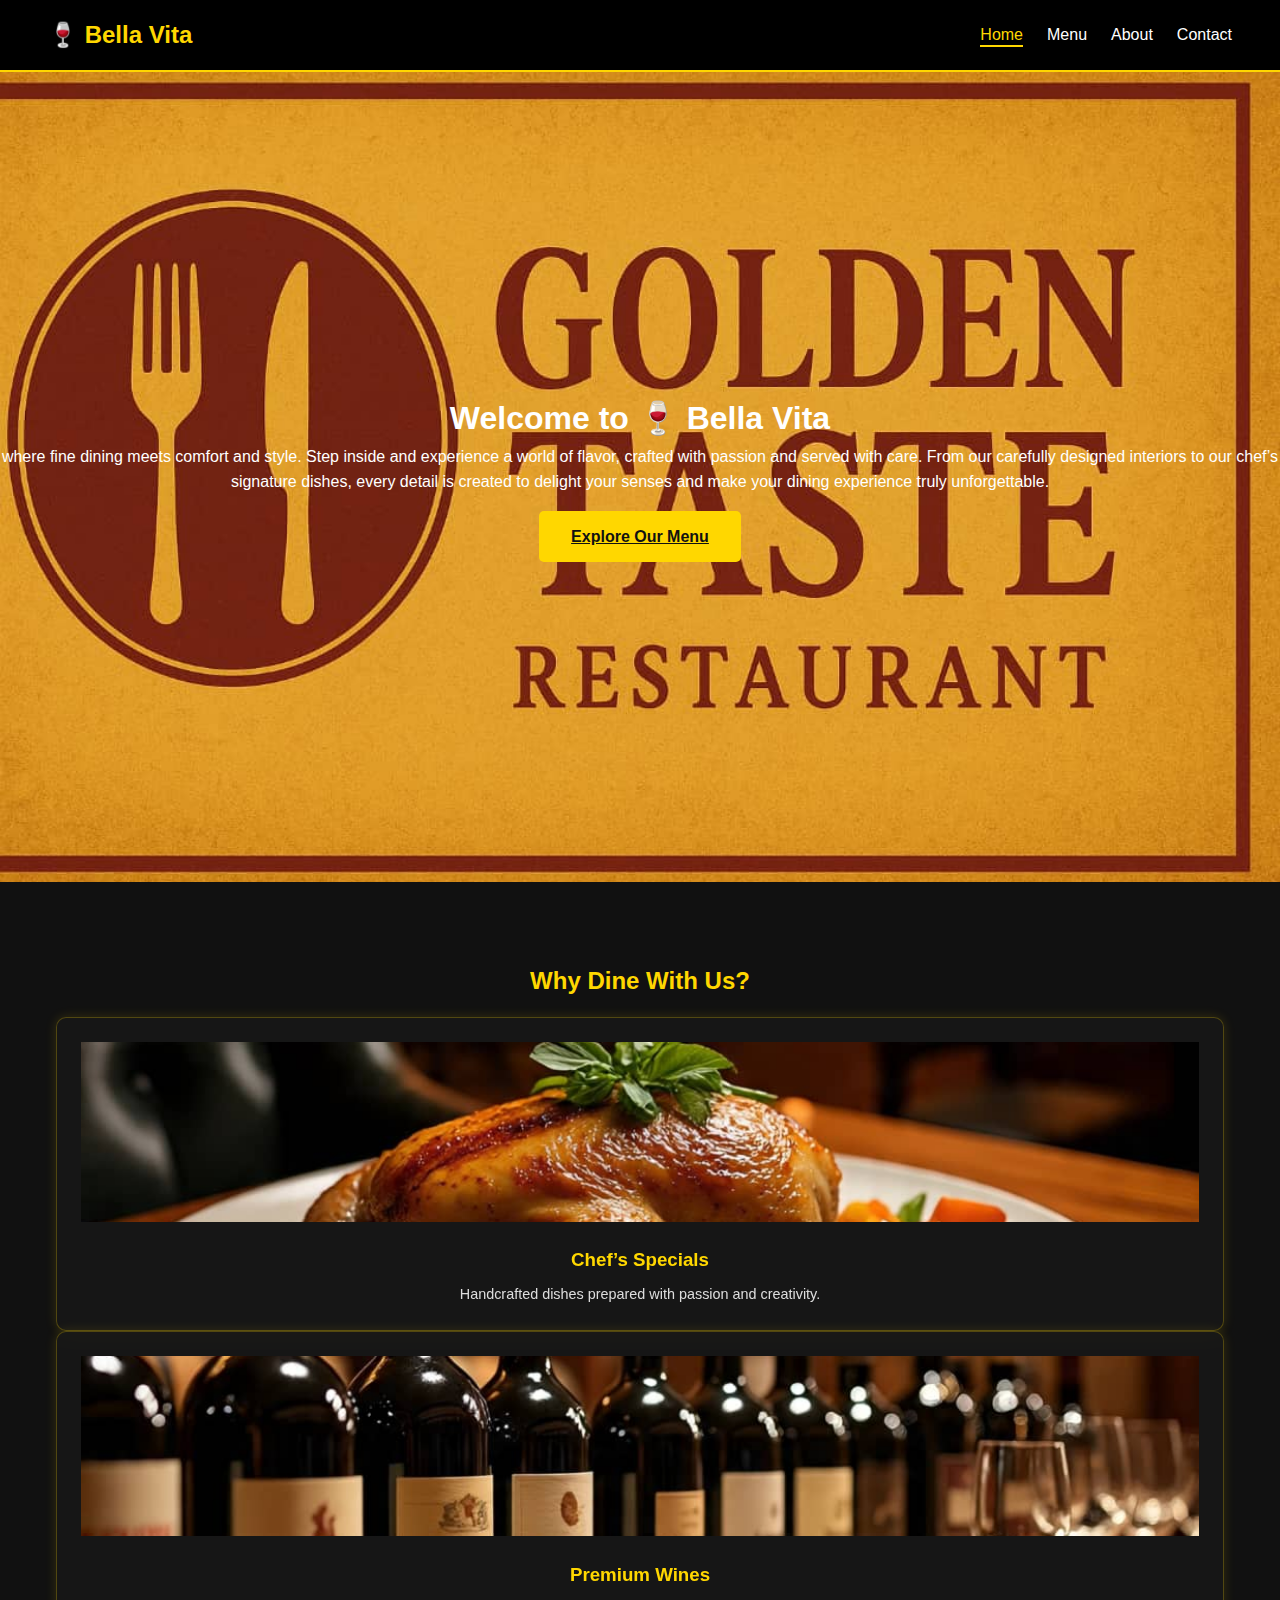
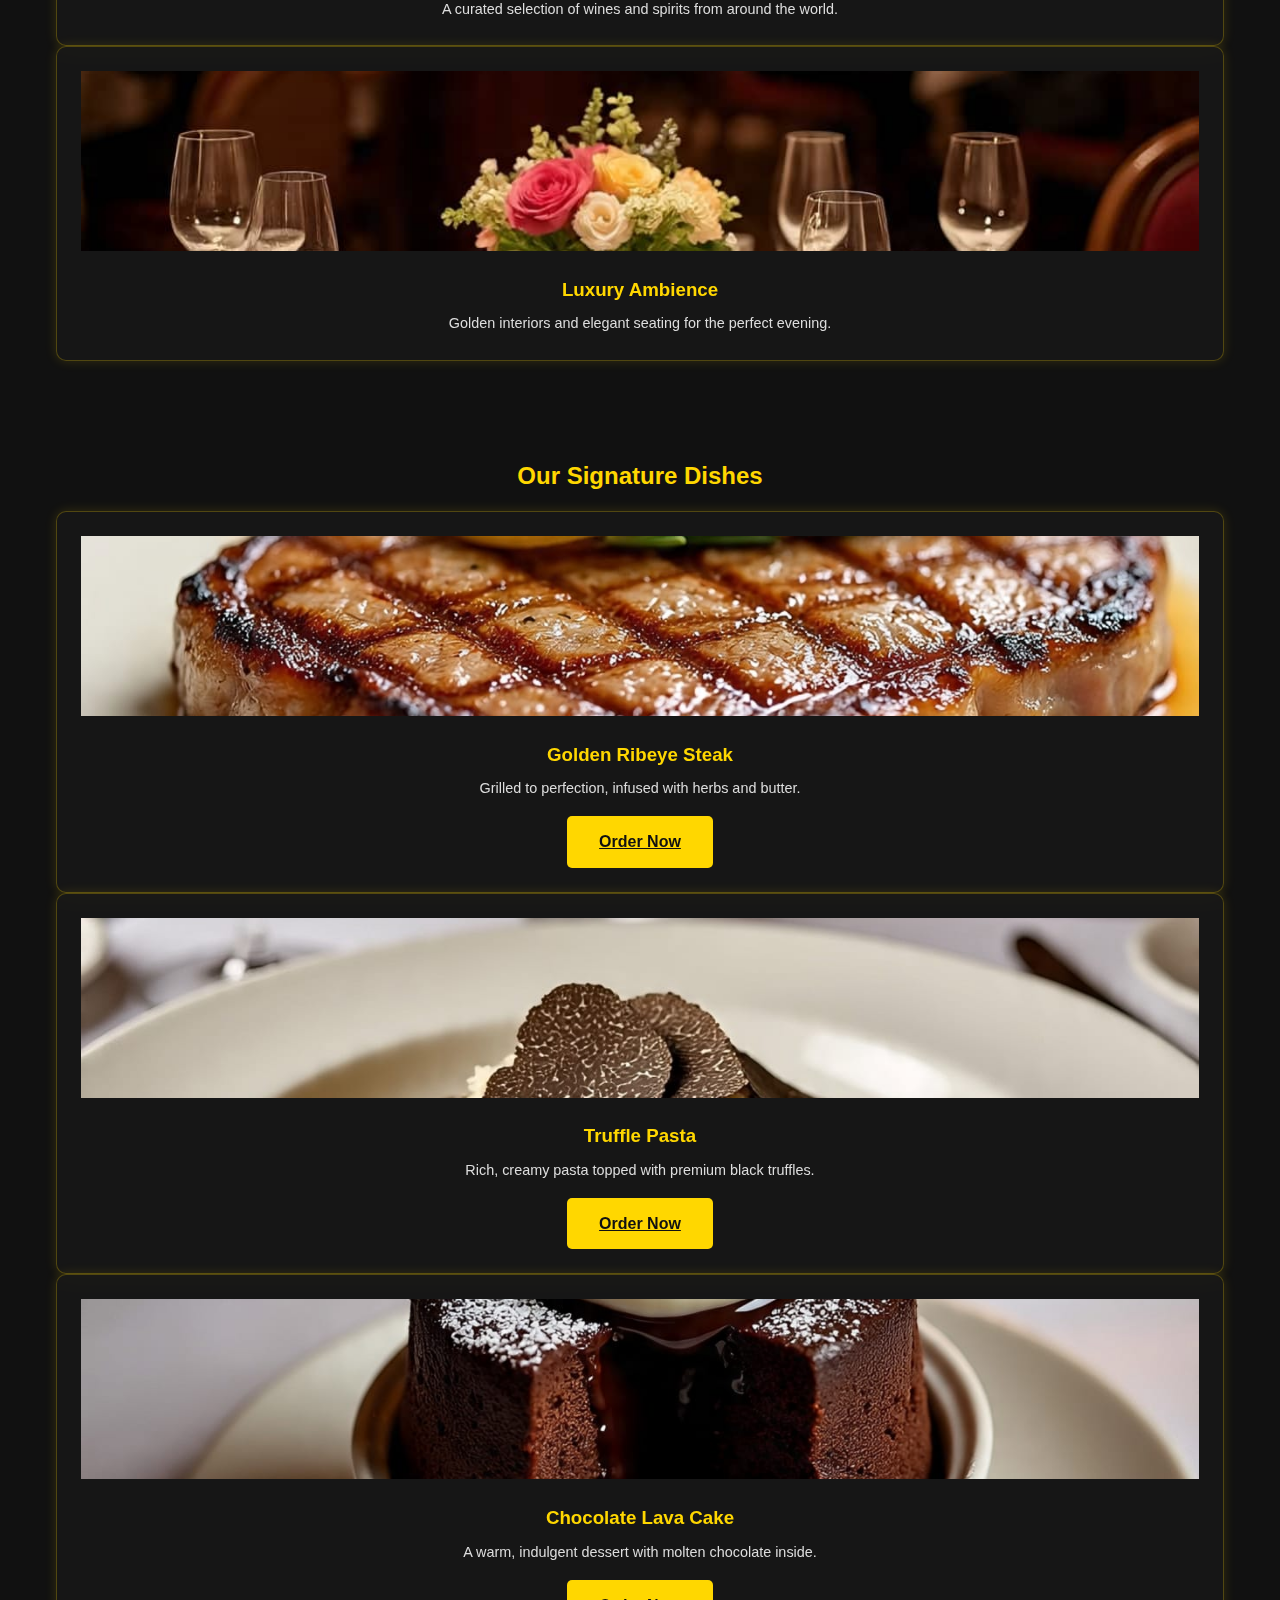
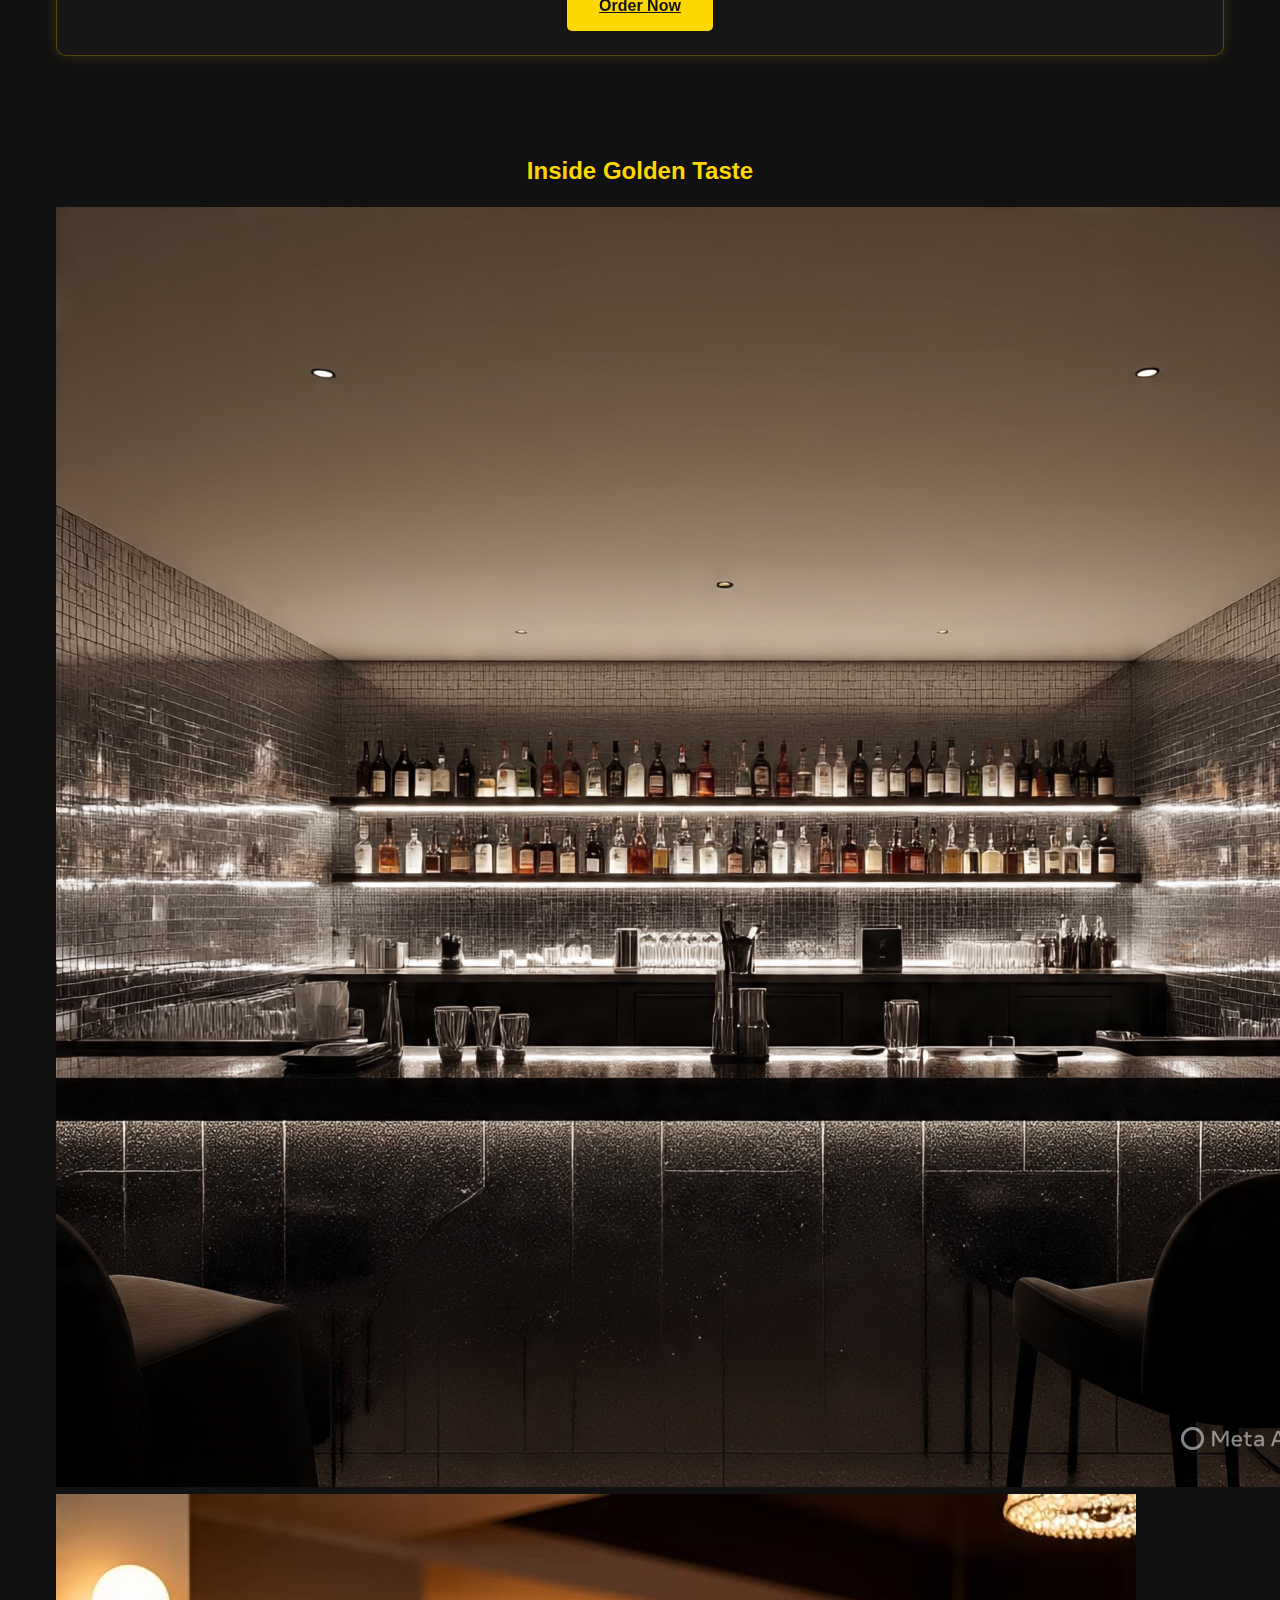
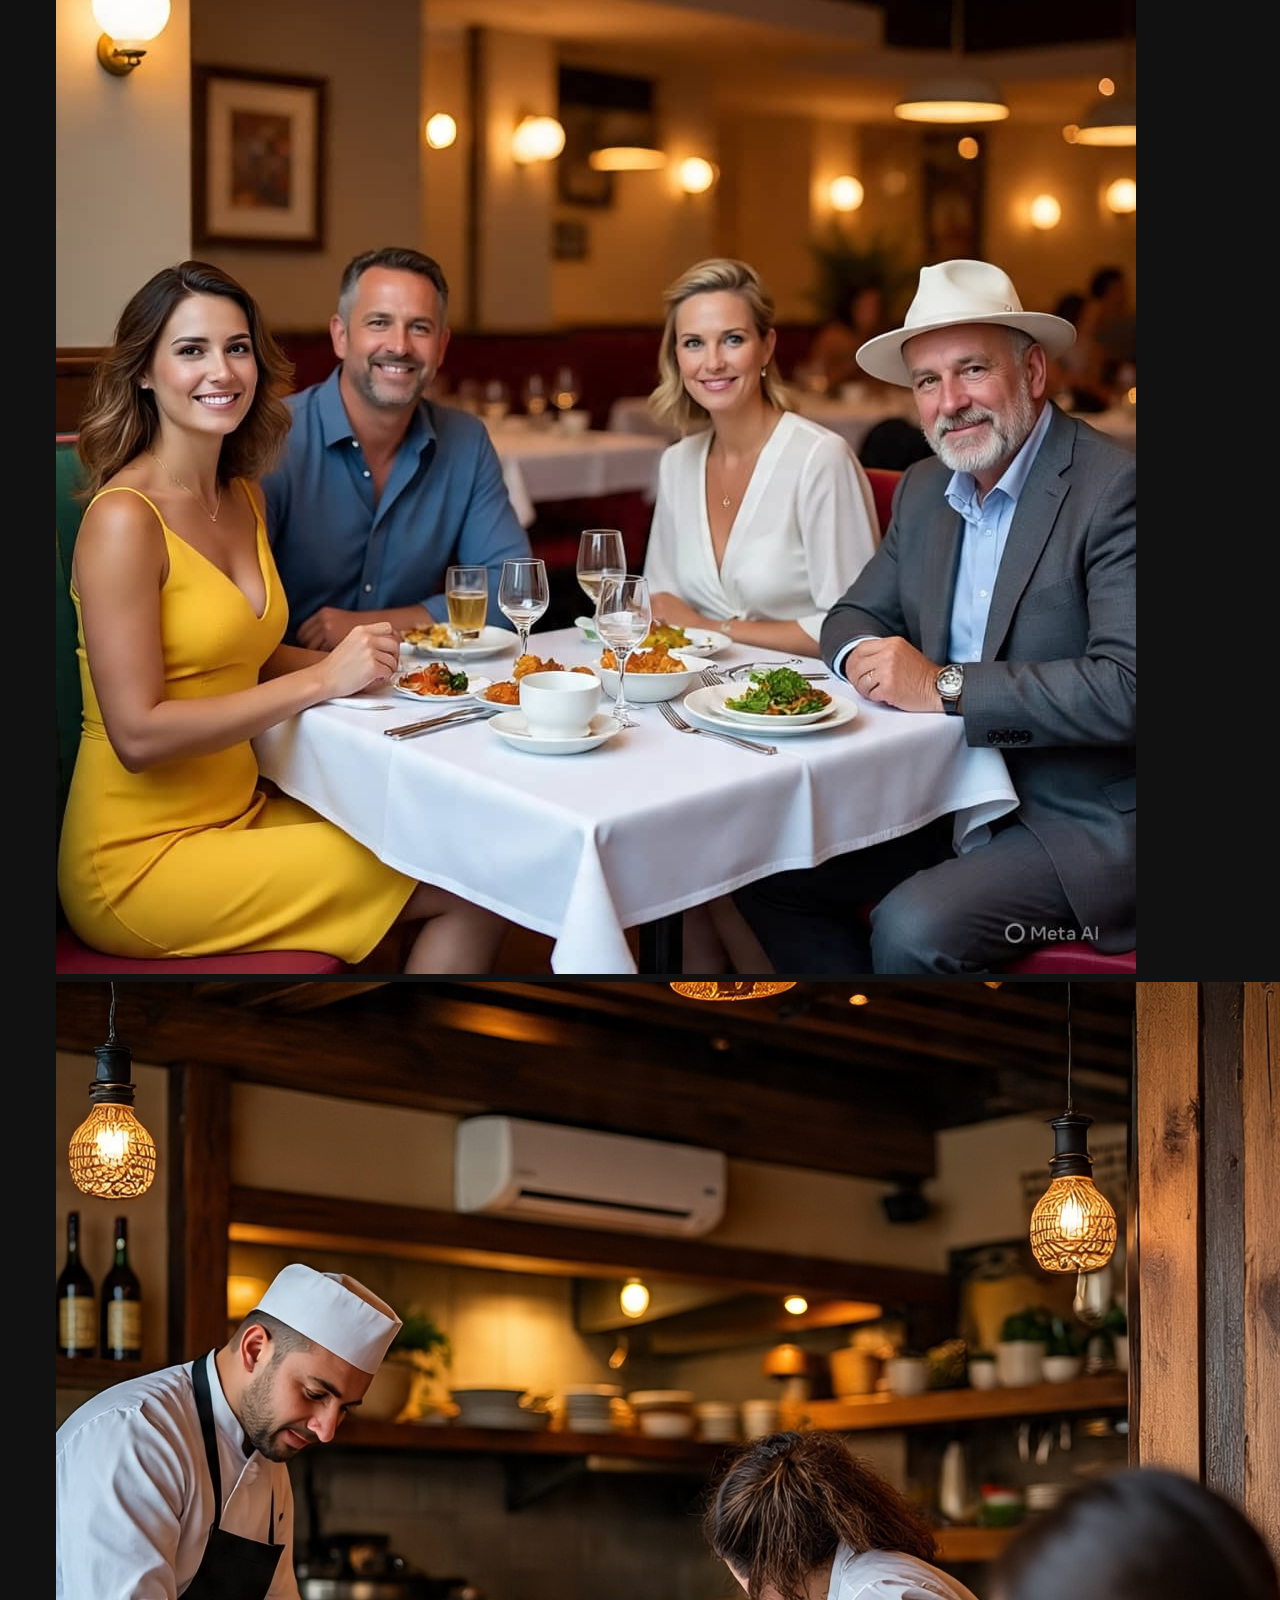
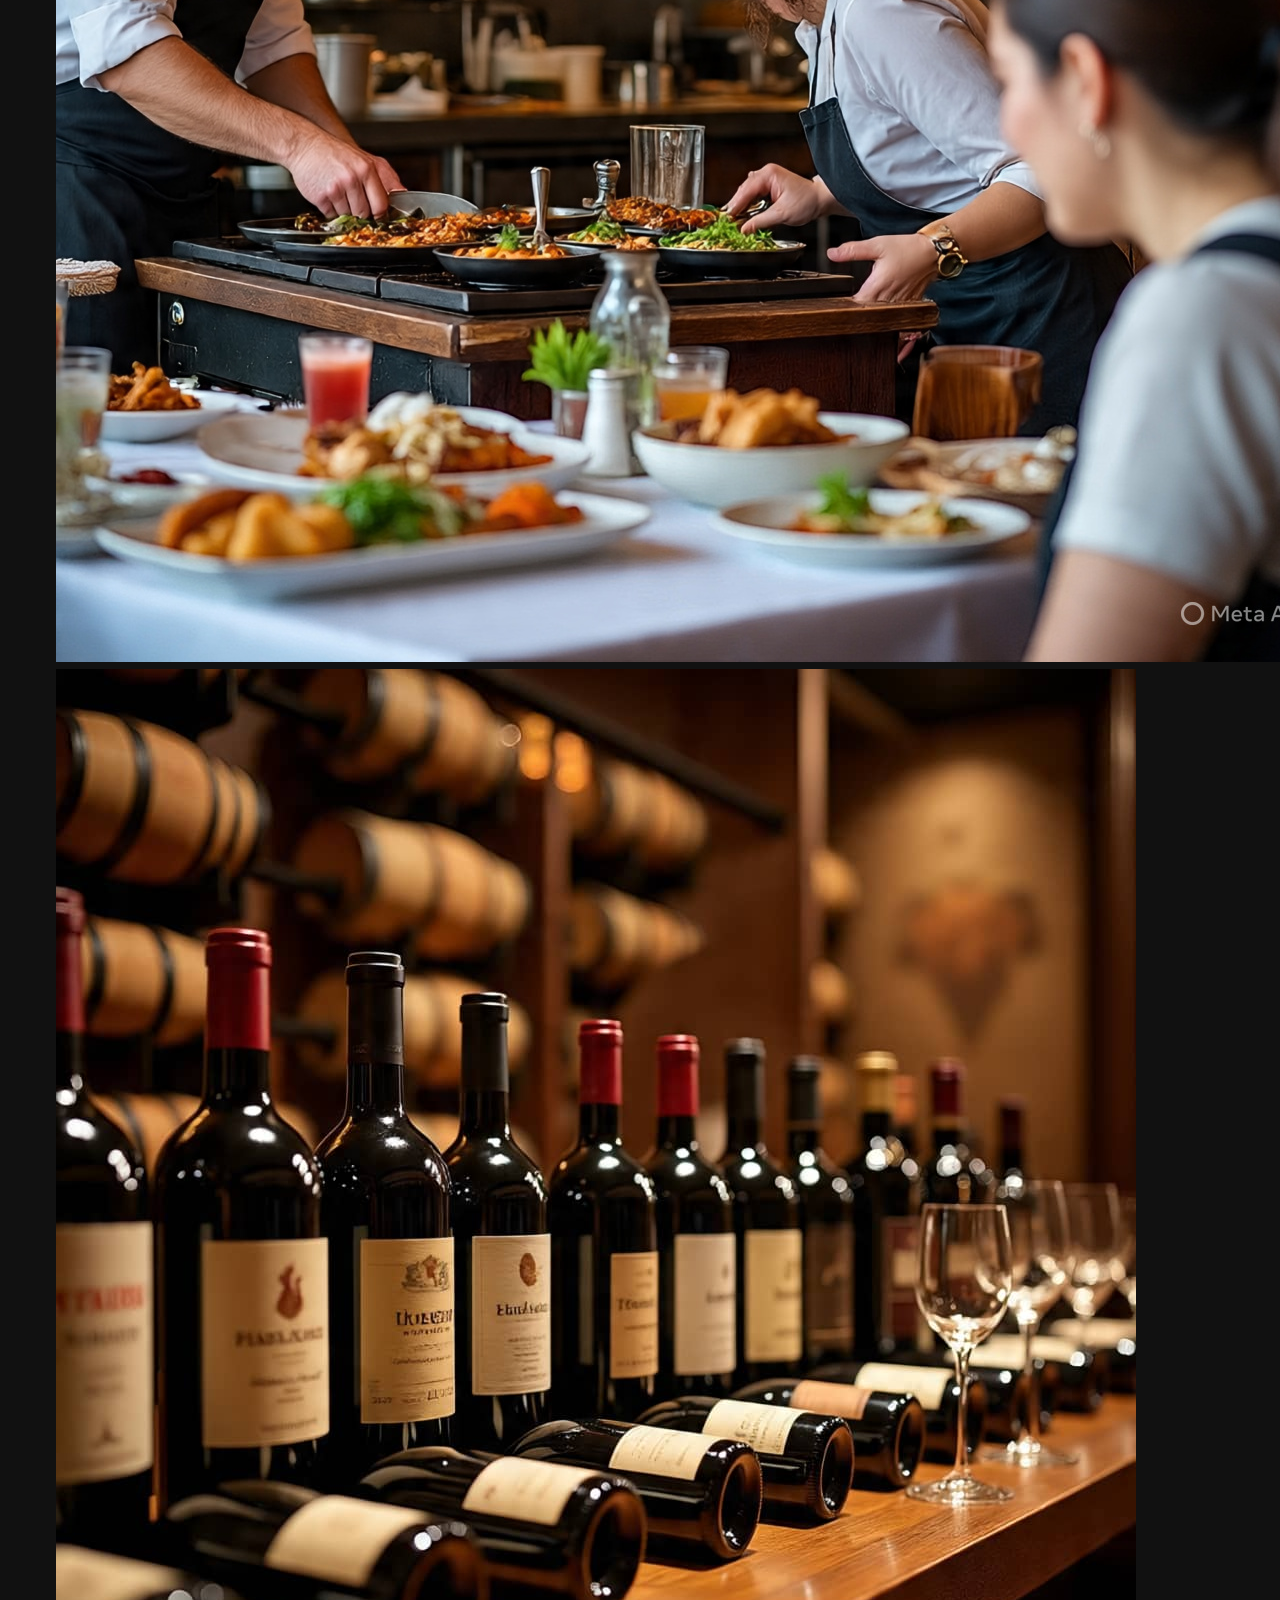
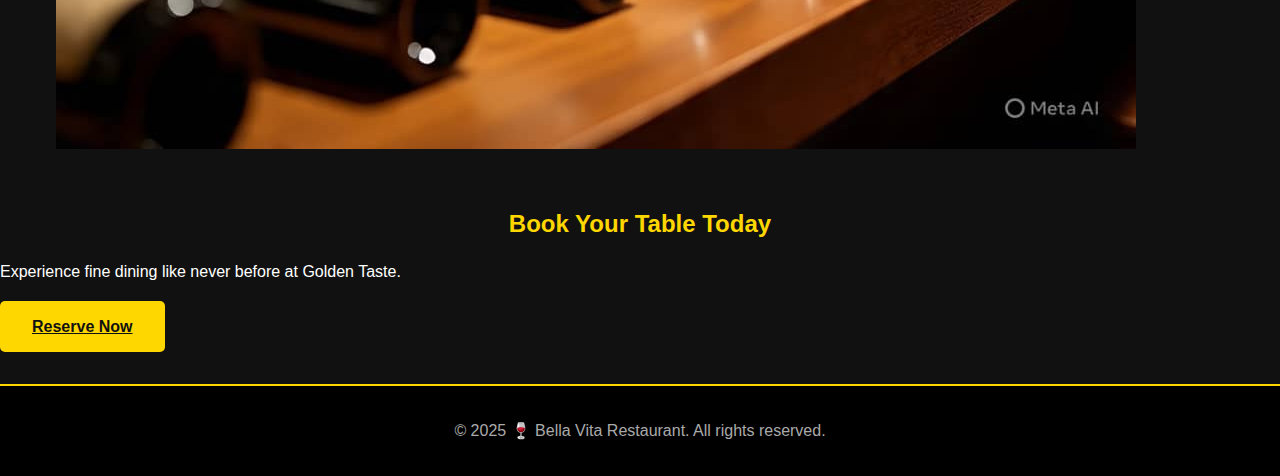
<file: index.html>
<!DOCTYPE html>
<html lang="en">
<head>
  <meta charset="UTF-8">
  <meta name="viewport" content="width=device-width, initial-scale=1.0">
  <title>Golden Taste Restaurant</title>
  <link rel="stylesheet" href="style.css">
</head>
<body>
  <!-- Header -->
  <header>
    <div class="logo">🍷 Bella Vita</div>
    <nav>
      <ul>
        <li><a href="index.html" class="active">Home</a></li>
        <li><a href="menu.html">Menu</a></li>
        <li><a href="about.html">About</a></li>
        <li><a href="contact.html">Contact</a></li>
      </ul>
    </nav>
  </header>

  <!-- Hero -->
  <section class="hero">
    <div class="hero-content">
      <h1>Welcome to 🍷 Bella Vita</h1>
      <p> where fine dining meets comfort and style. 
        Step inside and experience a world of flavor, crafted with passion and served with care. 
        From our carefully designed interiors to our chef’s signature dishes, every detail is
         created to delight your senses and make your dining experience truly unforgettable.</p>
      <a href="menu.html" class="btn">Explore Our Menu</a>
    </div>
  </section>

  <!-- Highlights -->
  <section class="container highlights">
    <h2>Why Dine With Us?</h2>
    <div class="grid-3">
      <div class="card">
        <img src="chef special.jpg" alt="Chef Special">
        <h3>Chef’s Specials</h3>
        <p>Handcrafted dishes prepared with passion and creativity.</p>
      </div>
      <div class="card">
        <img src="wine.jpg" alt="Fine Wine">
        <h3>Premium Wines</h3>
        <p>A curated selection of wines and spirits from around the world.</p>
      </div>
      <div class="card">
        <img src="luxury ambience.jpg" alt="Luxury Ambience">
        <h3>Luxury Ambience</h3>
        <p>Golden interiors and elegant seating for the perfect evening.</p>
      </div>
    </div>
  </section>

  <!-- Signature Dishes -->
  <section class="container signature">
    <h2>Our Signature Dishes</h2>
    <div class="grid-3">
      <div class="card">
        <img src="golden ribeyes steak.jpg" alt="Steak">
        <h3>Golden Ribeye Steak</h3>
        <p>Grilled to perfection, infused with herbs and butter.</p>
        <a href="menu.html" class="btn">Order Now</a>
      </div>
      <div class="card">
        <img src="truffle pasta.jpg" alt="Pasta">
        <h3>Truffle Pasta</h3>
        <p>Rich, creamy pasta topped with premium black truffles.</p>
        <a href="menu.html" class="btn">Order Now</a>
      </div>
      <div class="card">
        <img src="chocolate lava cake.jpg" alt="Dessert">
        <h3>Chocolate Lava Cake</h3>
        <p>A warm, indulgent dessert with molten chocolate inside.</p>
        <a href="menu.html" class="btn">Order Now</a>
      </div>
    </div>
  </section>

  <!-- Gallery -->
  <section class="container gallery">
    <h2>Inside Golden Taste</h2>
    <div class="grid-4">
      <img src="bar.jpg" alt="Bar">
      <img src="seating.jpg" alt="Seating">
      <img src="chef.jpg" alt="Chef">
      <img src="wine.jpg" alt="Wine">
    </div>
  </section>

  <!-- Call to Action -->
  <section class="cta">
    <h2>Book Your Table Today</h2>
    <p>Experience fine dining like never before at Golden Taste.</p>
    <a href="contact.html" class="btn">Reserve Now</a>
  </section>

  <!-- Footer -->
  <footer>
    <p>&copy; 2025 🍷 Bella Vita Restaurant. All rights reserved.</p>
  </footer>
</body>
</html>
</file>
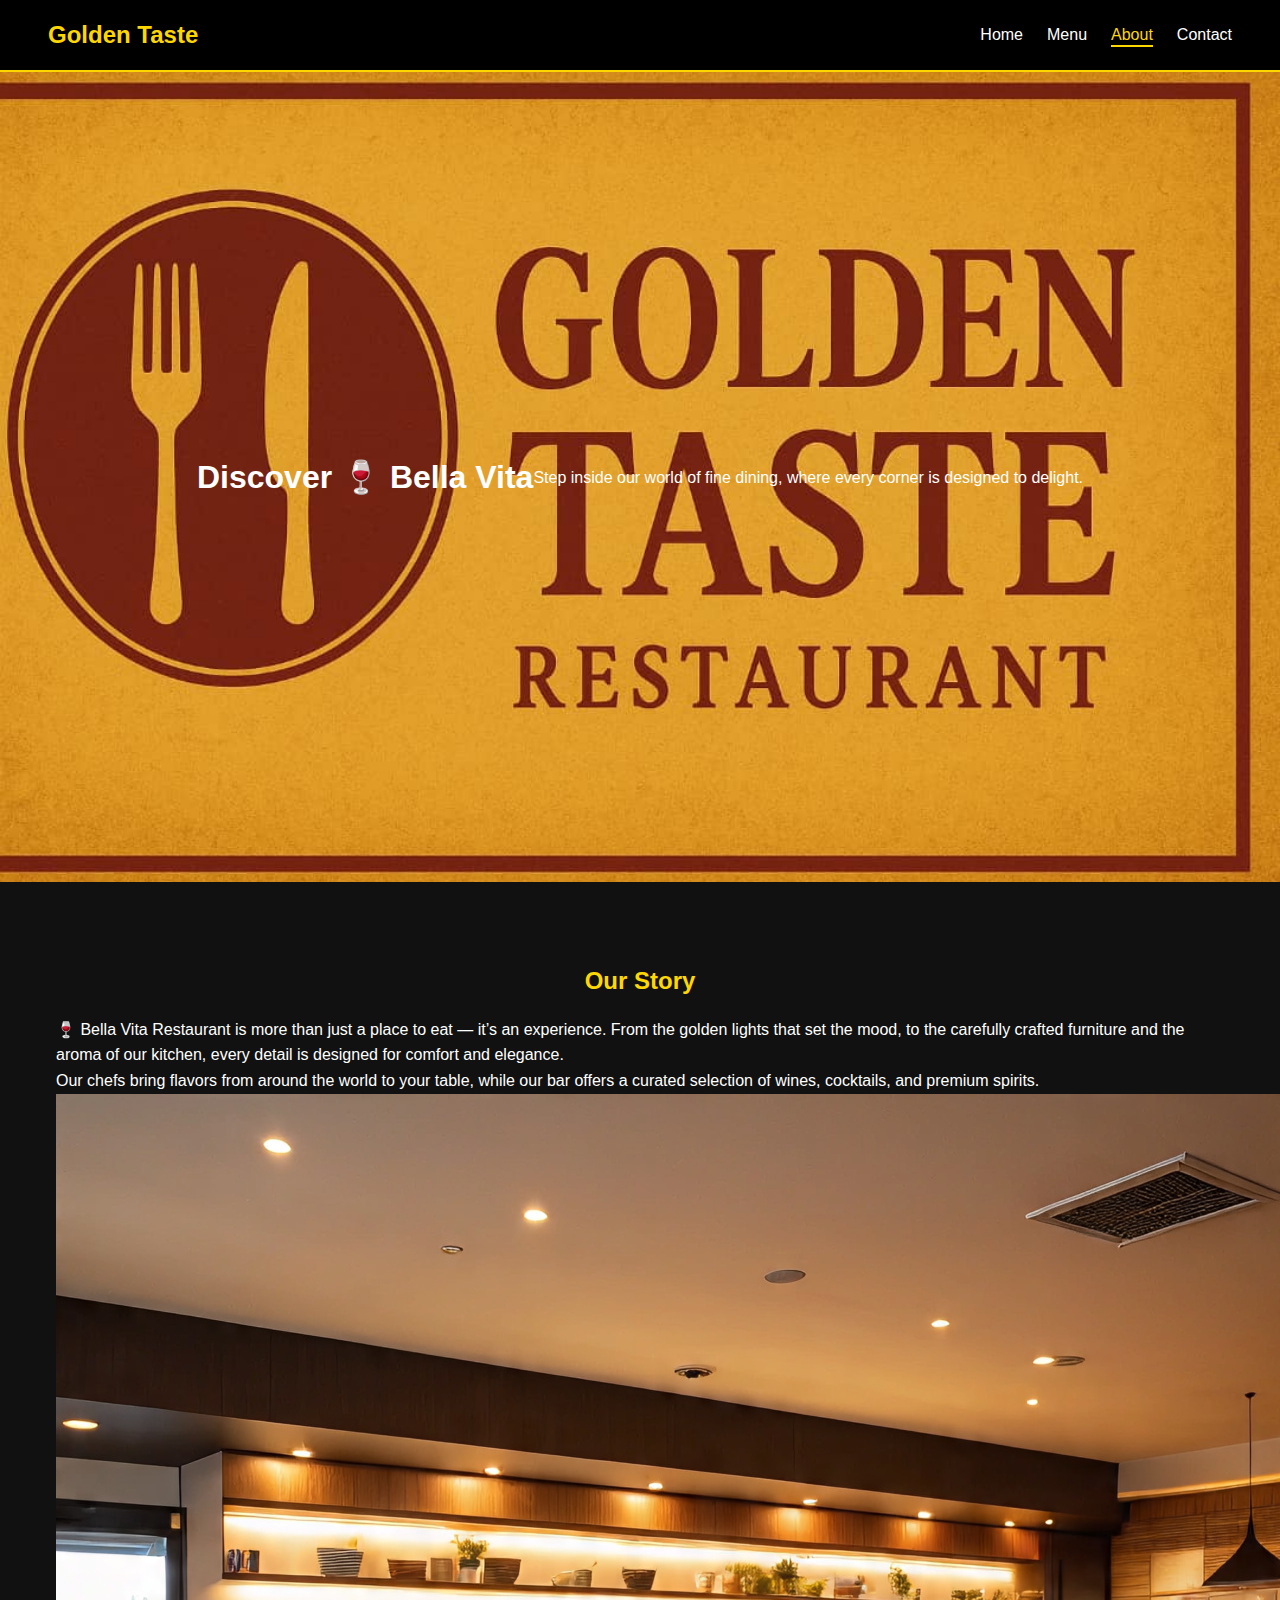
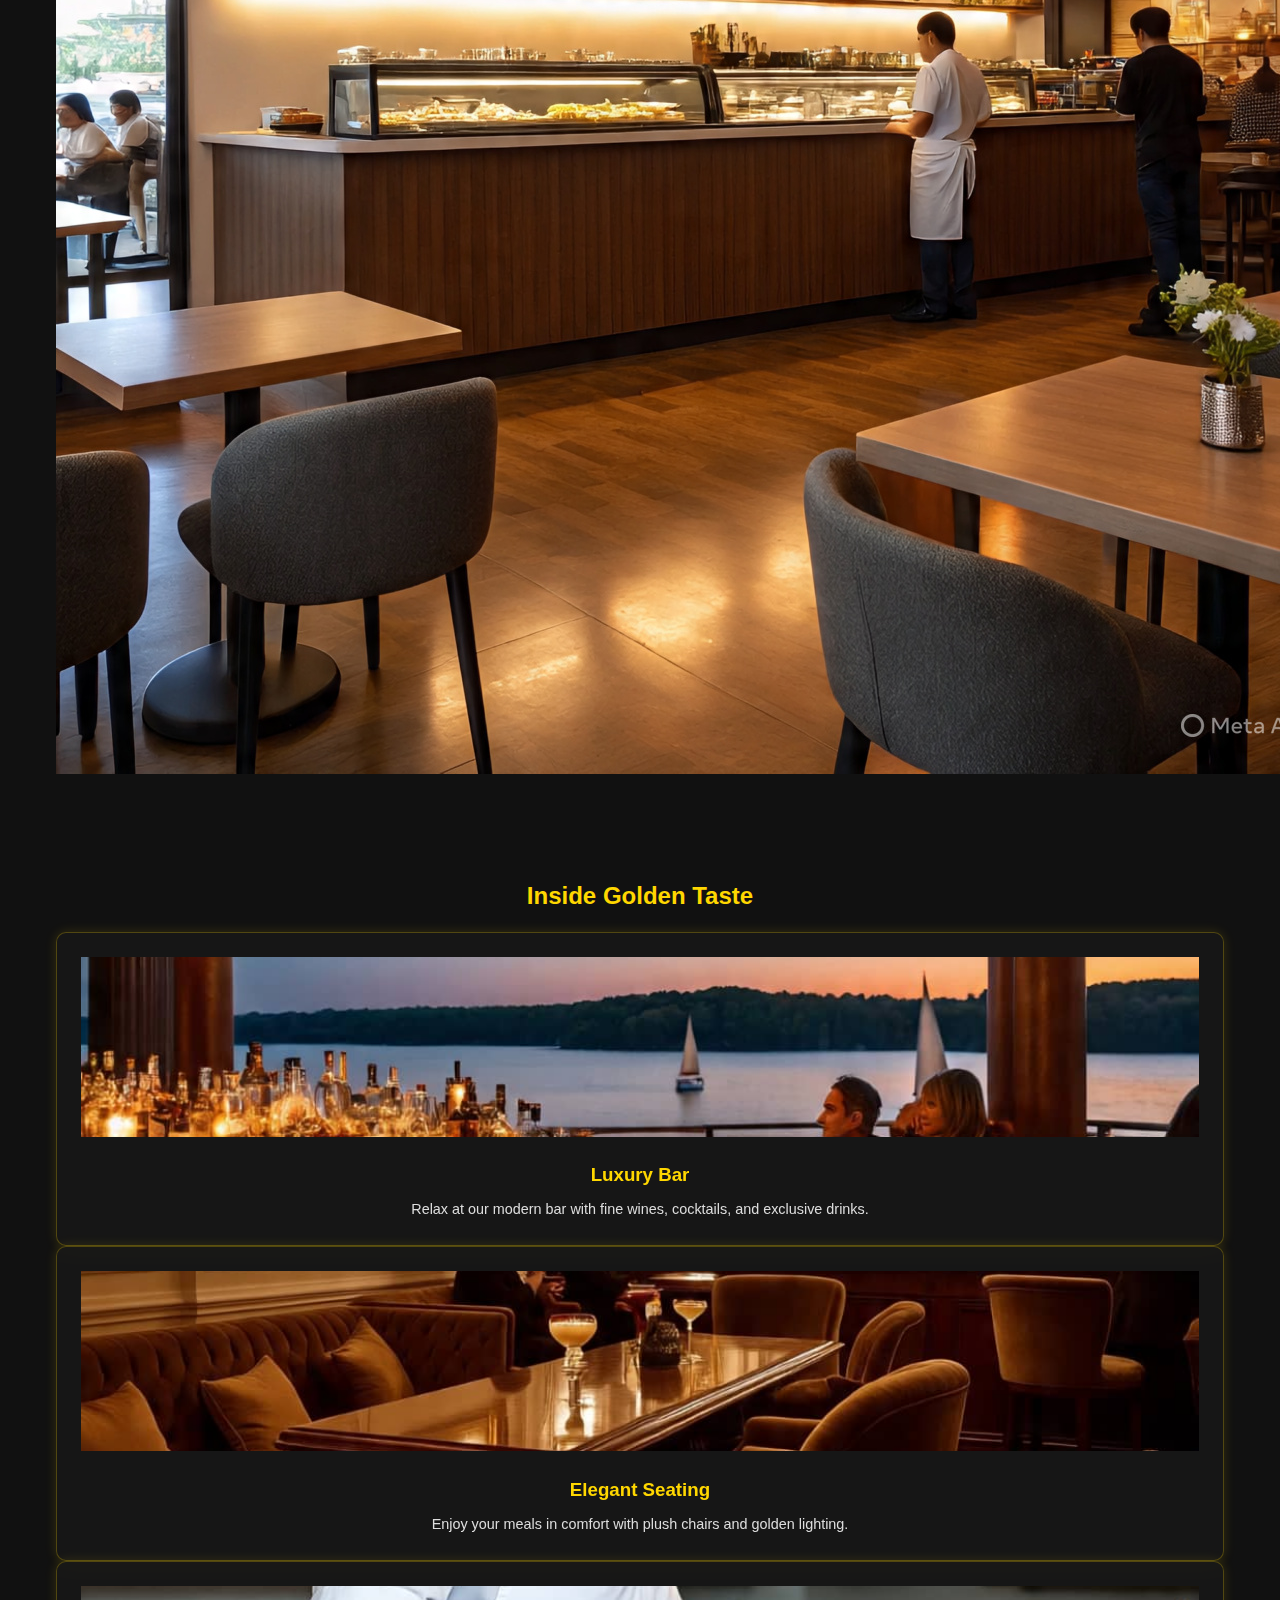
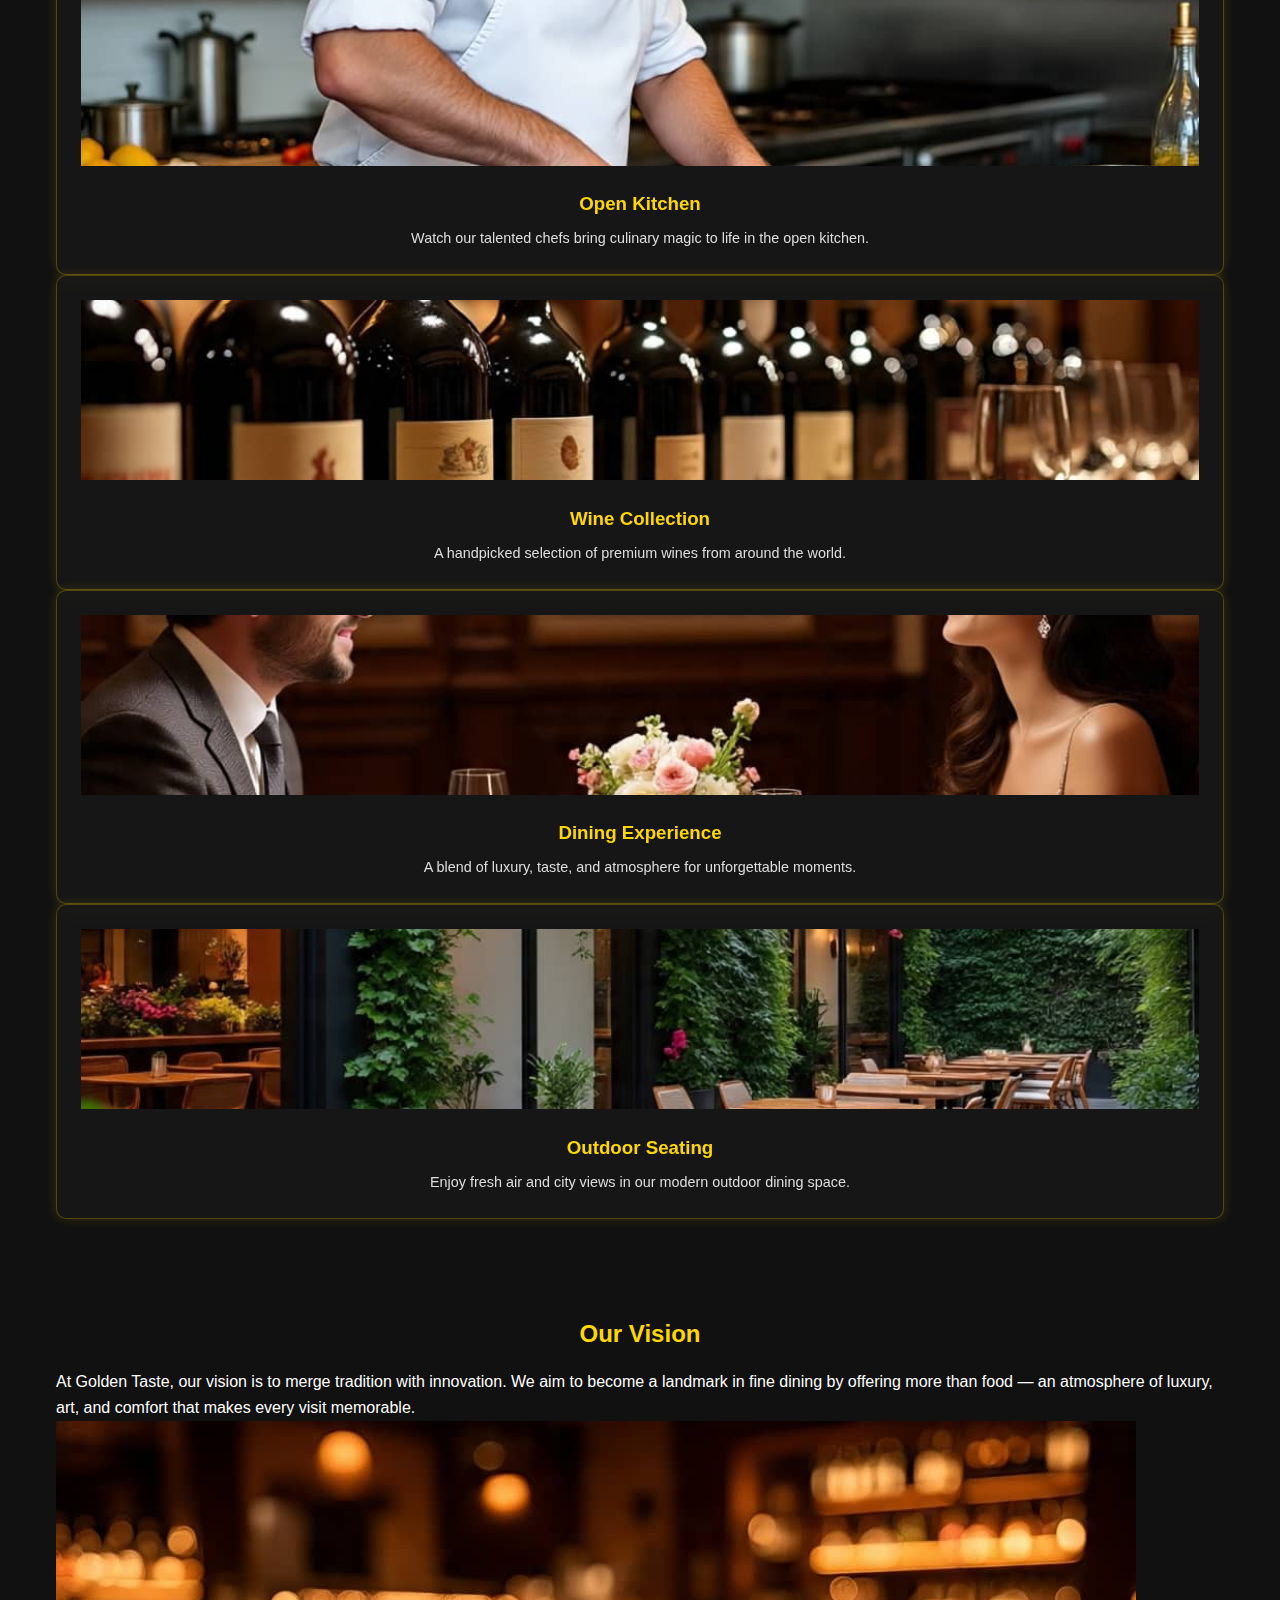
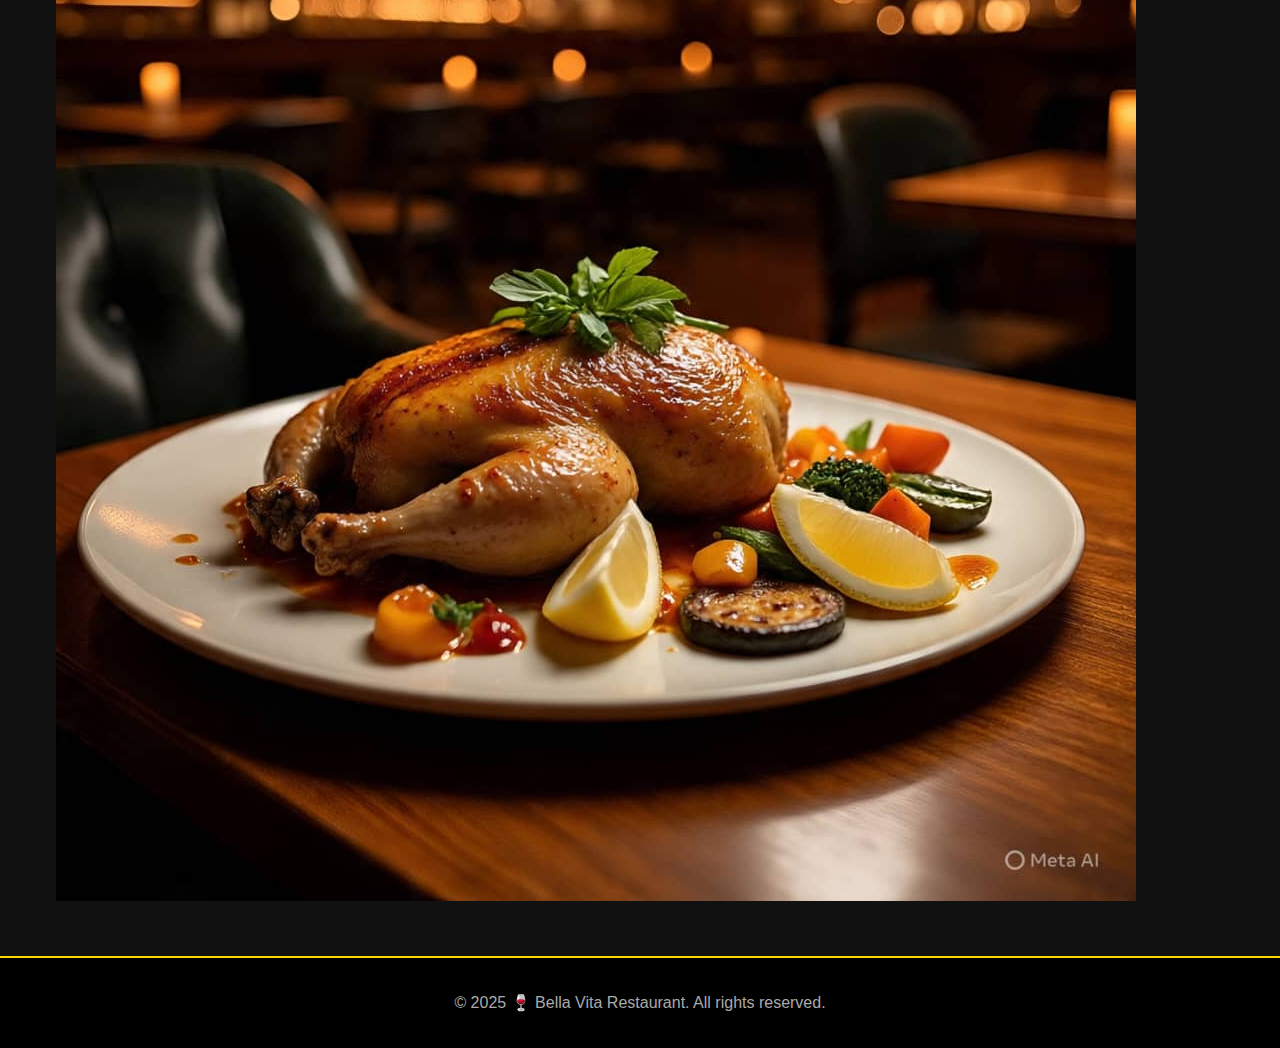
<file: about.html>
<!DOCTYPE html>
<html lang="en">
<head>
  <meta charset="UTF-8">
  <meta name="viewport" content="width=device-width, initial-scale=1.0">
  <title>About Us - Golden Taste Restaurant</title>
  <link rel="stylesheet" href="style.css">
</head>
<body>
  <!-- Header -->
  <header>
    <div class="logo">Golden Taste</div>
    <nav>
      <ul>
        <li><a href="index.html">Home</a></li>
        <li><a href="menu.html">Menu</a></li>
        <li><a href="about.html" class="active">About</a></li>
        <li><a href="contact.html">Contact</a></li>
      </ul>
    </nav>
  </header>

  <!-- Hero Section -->
  <section class="hero">
    <h1>Discover 🍷 Bella Vita</h1>
    <p>Step inside our world of fine dining, where every corner is designed to delight.</p>
  </section>

  <!-- About Story -->
  <section class="container about-section">
    <div class="about-text">
      <h2>Our Story</h2>
      <p>
       🍷 Bella Vita Restaurant is more than just a place to eat — it’s an experience.  
        From the golden lights that set the mood, to the carefully crafted furniture and 
        the aroma of our kitchen, every detail is designed for comfort and elegance.  
      </p>
      <p>
        Our chefs bring flavors from around the world to your table, while our bar offers 
        a curated selection of wines, cocktails, and premium spirits.
      </p>
    </div>
    <div class="about-image">
      <img src="inside a resturant.jpg" alt="Inside the restaurant">
    </div>
  </section>

  <!-- Showcase Spaces -->
  <section class="container about-gallery">
    <h2>Inside Golden Taste</h2>
    <div class="grid-3">
      <div class="card">
        <img src="luxury bar.jpg" alt="Bar area">
        <h3>Luxury Bar</h3>
        <p>Relax at our modern bar with fine wines, cocktails, and exclusive drinks.</p>
      </div>
      <div class="card">
        <img src="elegant seating.jpg" alt="Restaurant seating">
        <h3>Elegant Seating</h3>
        <p>Enjoy your meals in comfort with plush chairs and golden lighting.</p>
      </div>
      <div class="card">
        <img src="chef in  a open kitchen.jpg" alt="Kitchen and chef">
        <h3>Open Kitchen</h3>
        <p>Watch our talented chefs bring culinary magic to life in the open kitchen.</p>
      </div>
      <div class="card">
        <img src="wine collection.jpg" alt="Wine collection">
        <h3>Wine Collection</h3>
        <p>A handpicked selection of premium wines from around the world.</p>
      </div>
      <div class="card">
        <img src="dining experience.jpg"Dining experience">
        <h3>Dining Experience</h3>
        <p>A blend of luxury, taste, and atmosphere for unforgettable moments.</p>
      </div>
      <div class="card">
        <img src="outdoor seating.jpg" alt="Outdoor area">
        <h3>Outdoor Seating</h3>
        <p>Enjoy fresh air and city views in our modern outdoor dining space.</p>
      </div>
    </div>
  </section>

  <!-- Vision Section -->
  <section class="container vision">
    <div class="vision-text">
      <h2>Our Vision</h2>
      <p>
        At Golden Taste, our vision is to merge tradition with innovation.  
        We aim to become a landmark in fine dining by offering more than food —  
        an atmosphere of luxury, art, and comfort that makes every visit memorable.
      </p>
    </div>
    <div class="vision-image">
      <img src="chef special.jpg" alt="Chef special dish">
    </div>
  </section>

  <!-- Footer -->
  <footer>
    <p>&copy; 2025 🍷 Bella Vita Restaurant. All rights reserved.</p>
  </footer>
</body>
</html>
</file>
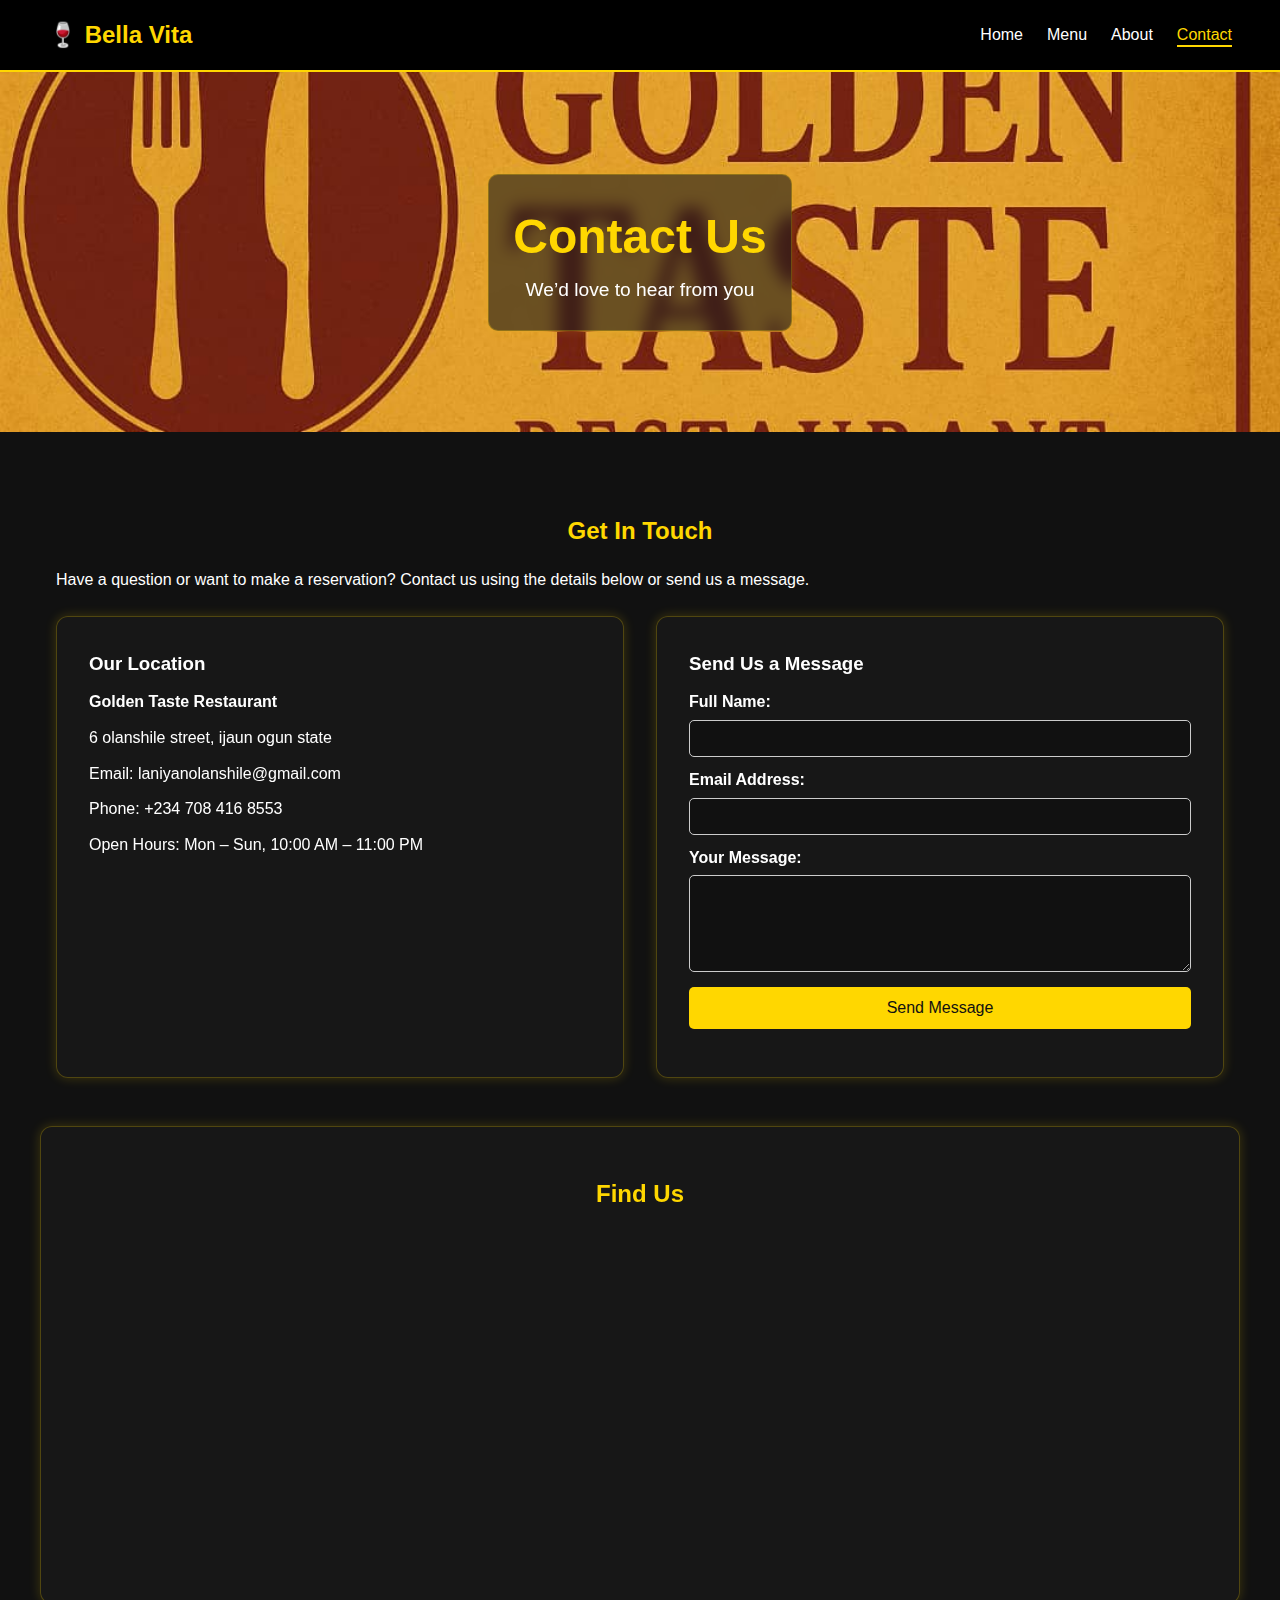
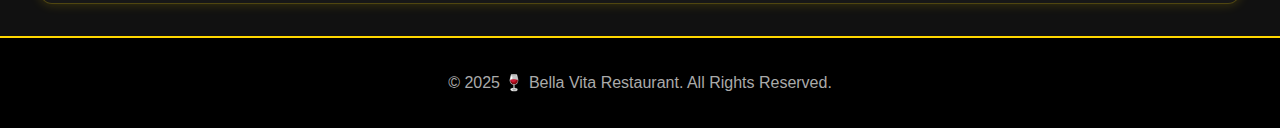
<file: contact.html>
<!DOCTYPE html>
<html lang="en">
<head>
  <meta charset="UTF-8">
  <meta name="viewport" content="width=device-width, initial-scale=1.0">
  <title>Golden Taste - Contact Us</title>
  <link rel="stylesheet" href="style.css">
</head>
<body>
  <!-- Header -->
  <header>
    <div class="logo">🍷 Bella Vita</div>
    <nav>
      <ul>
        <li><a href="index.html">Home</a></li>
        <li><a href="menu.html">Menu</a></li>
        <li><a href="about.html">About</a></li>
        <li><a href="contact.html" class="active">Contact</a></li>
      </ul>
    </nav>
  </header>

  <!-- Hero Banner -->
  <section class="hero hero-small">
    <div class="hero-text">
      <h1>Contact Us</h1>
      <p>We’d love to hear from you</p>
    </div>
  </section>

  <!-- Contact Section -->
  <main>
    <section class="contact container">
      <h2>Get In Touch</h2>
      <p>Have a question or want to make a reservation? Contact us using the details below or send us a message.</p>

      <div class="contact-grid">
        <!-- Contact Info -->
        <div class="contact-info">
          <h3>Our Location</h3>
          <p><strong>Golden Taste Restaurant</strong></p>
          <p>6 olanshile street, ijaun ogun state</p>
          <p>Email: laniyanolanshile@gmail.com</p>
          <p>Phone: +234 708 416 8553</p>
          <p>Open Hours: Mon – Sun, 10:00 AM – 11:00 PM</p>
        </div>

        <!-- Contact Form -->
        <div class="contact-form">
          <h3>Send Us a Message</h3>
          <form action="#" method="post">
            <label for="name">Full Name:</label>
            <input type="text" id="name" name="name" required>

            <label for="email">Email Address:</label>
            <input type="email" id="email" name="email" required>

            <label for="message">Your Message:</label>
            <textarea id="message" name="message" rows="5" required></textarea>

            <button type="submit">Send Message</button>
          </form>
        </div>
      </div>
    </section>

    <!-- Map Section -->
    <section class="map container">
      <h2>Find Us</h2>
      <iframe 
        src="https://www.google.com/maps/embed?pb=!1m18!1m12!1m3!1d3151.835434509392!2d144.95373631531692!3d-37.8172099797517!2m3!1f0!2f0!3f0!3m2!1i1024!2i768!4f13.1!3m3!1m2!1s0x6ad642af0f11fd81%3A0xf5772e2e6b1c0e0!2sRestaurant!5e0!3m2!1sen!2sng!4v1616143293841!5m2!1sen!2sng" 
        width="100%" height="400" style="border:0;" allowfullscreen="" loading="lazy">
      </iframe>
    </section>
  </main>

  <!-- Footer -->
  <footer>
    <p>&copy; 2025 🍷 Bella Vita Restaurant. All Rights Reserved.</p>
  </footer>
</body>
</html>
</file>
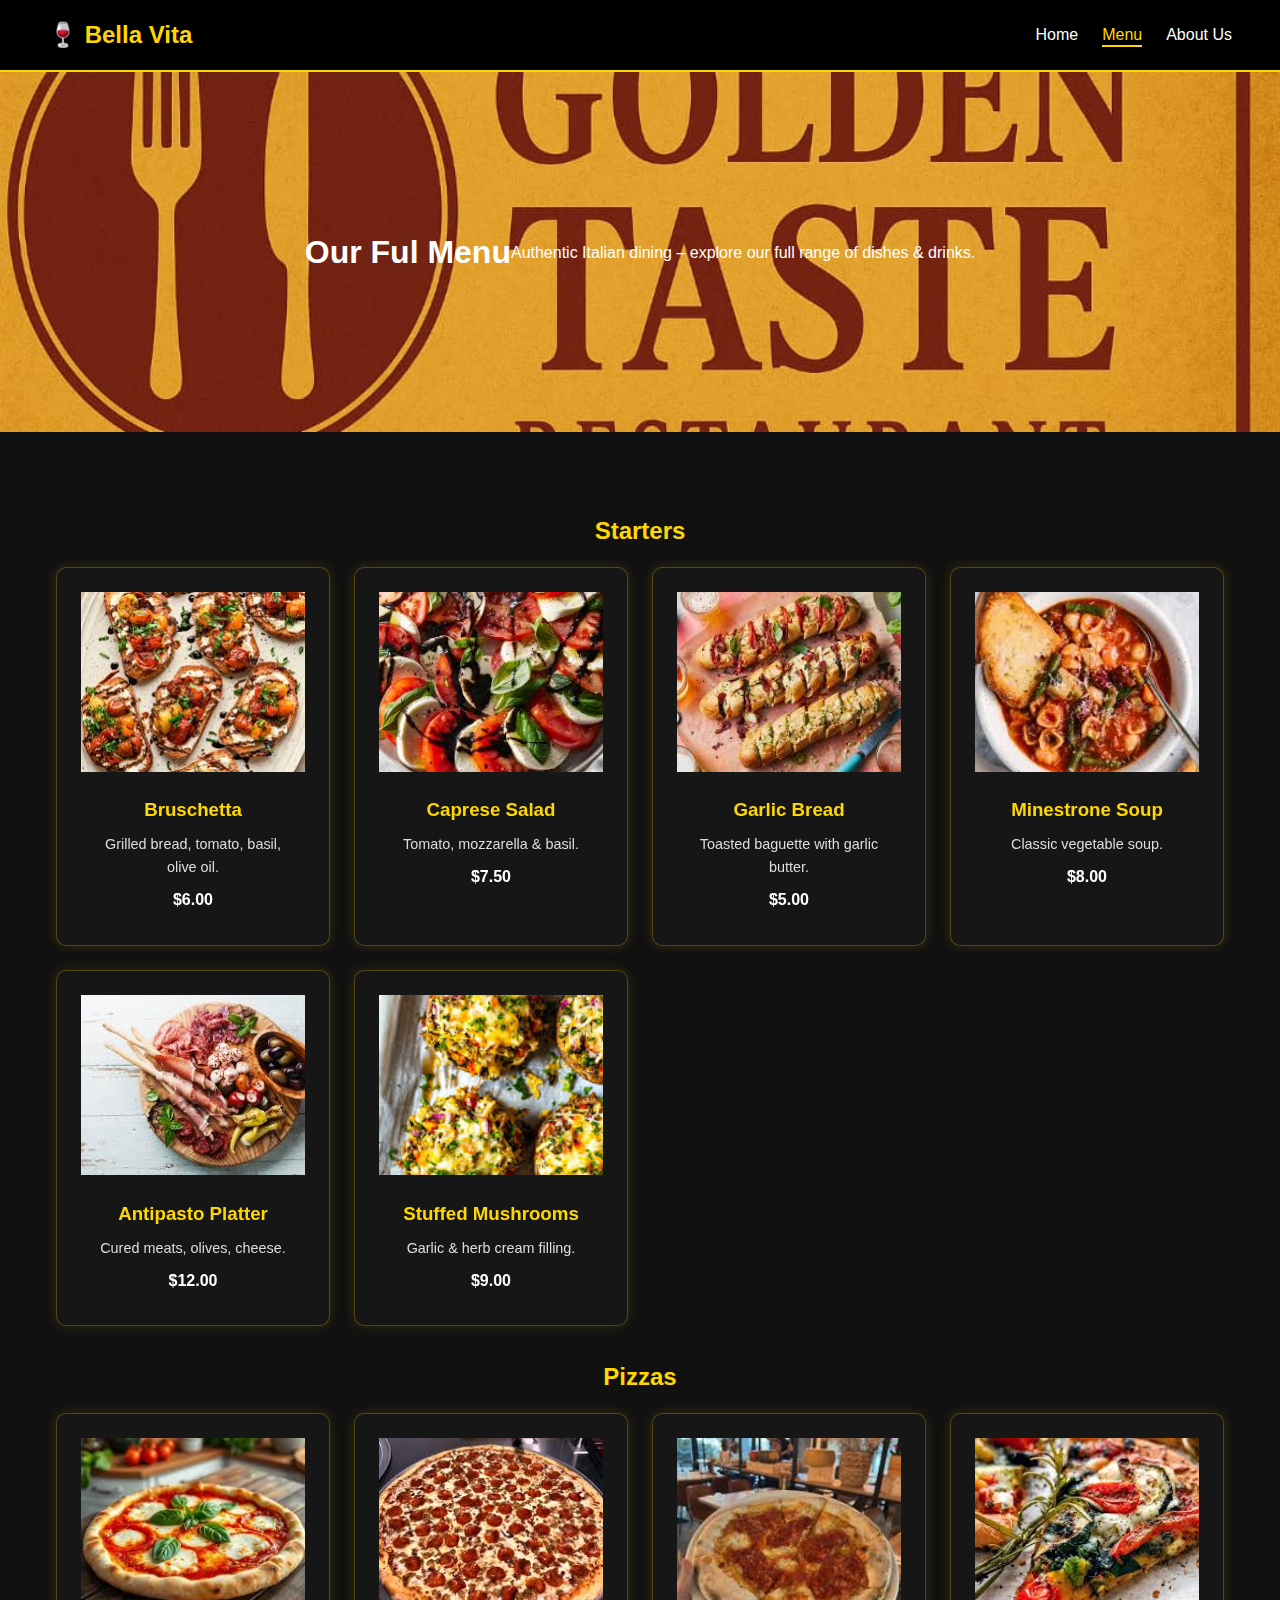
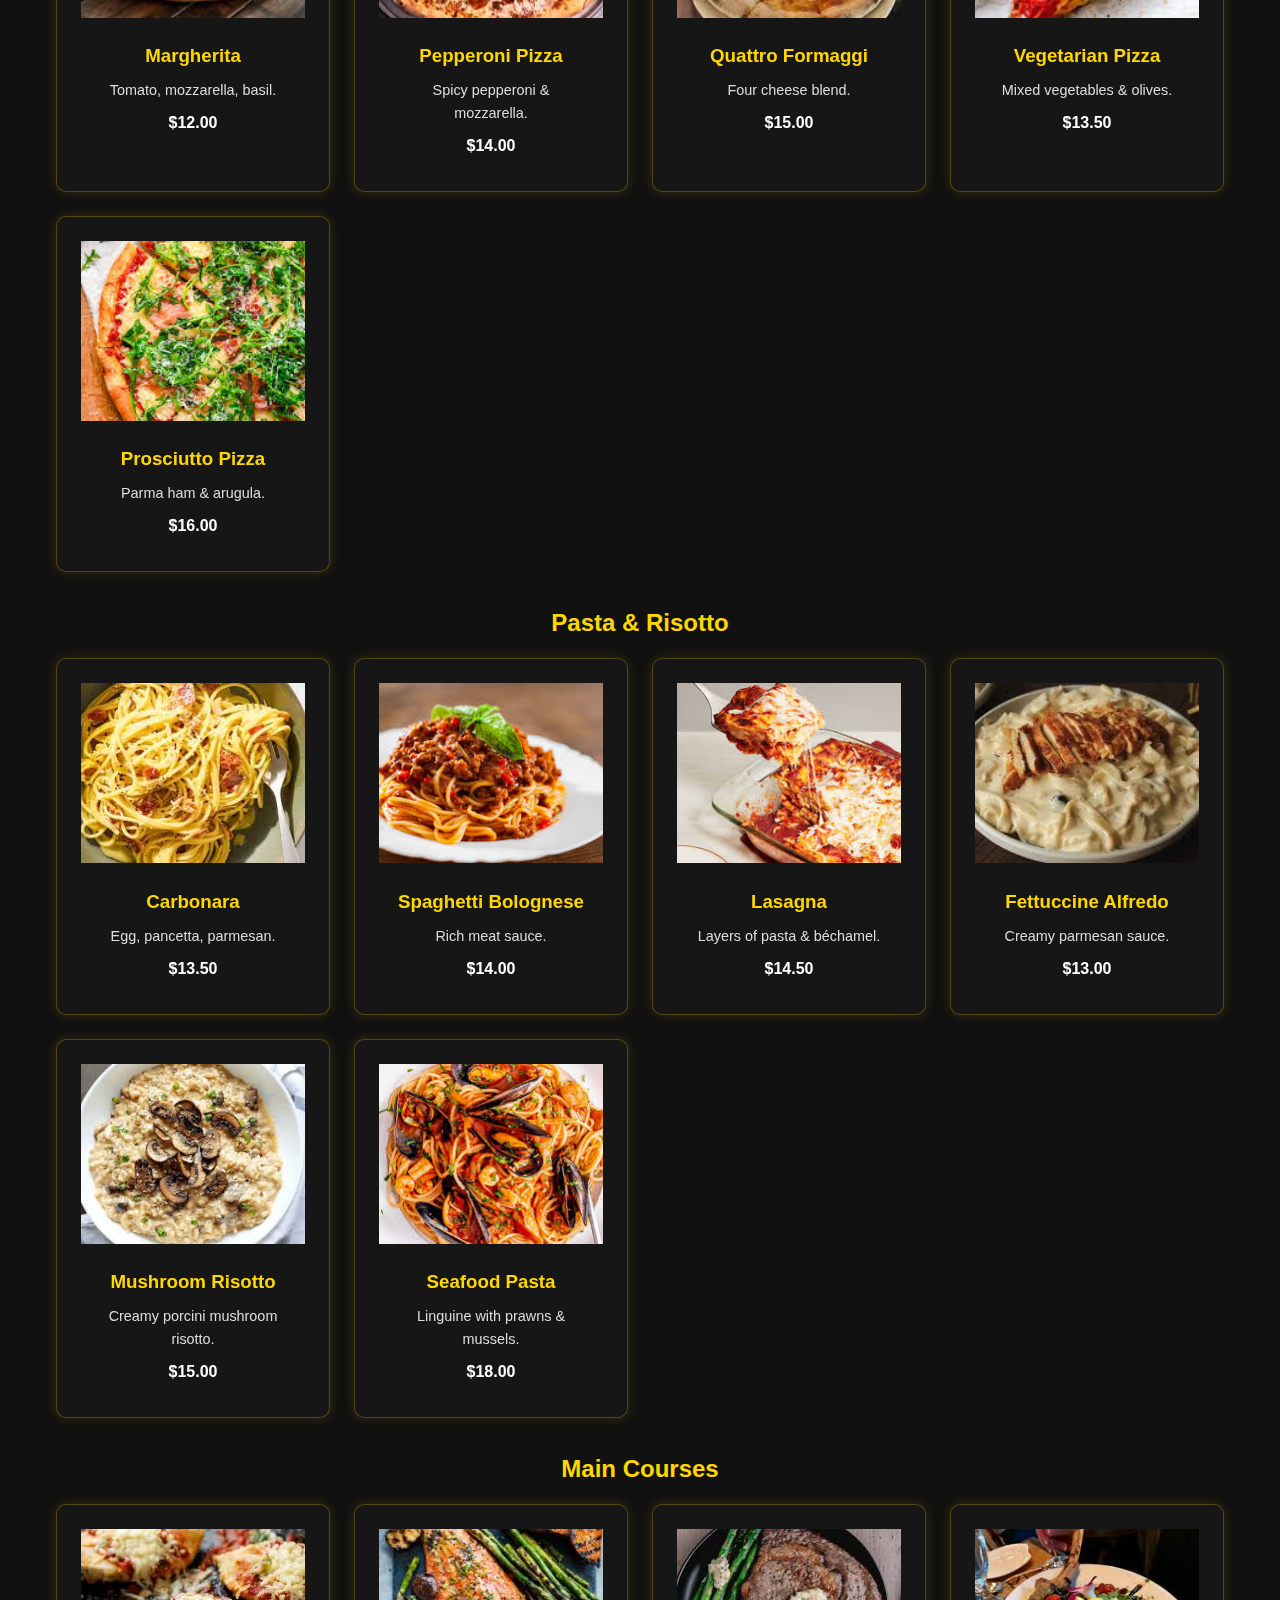
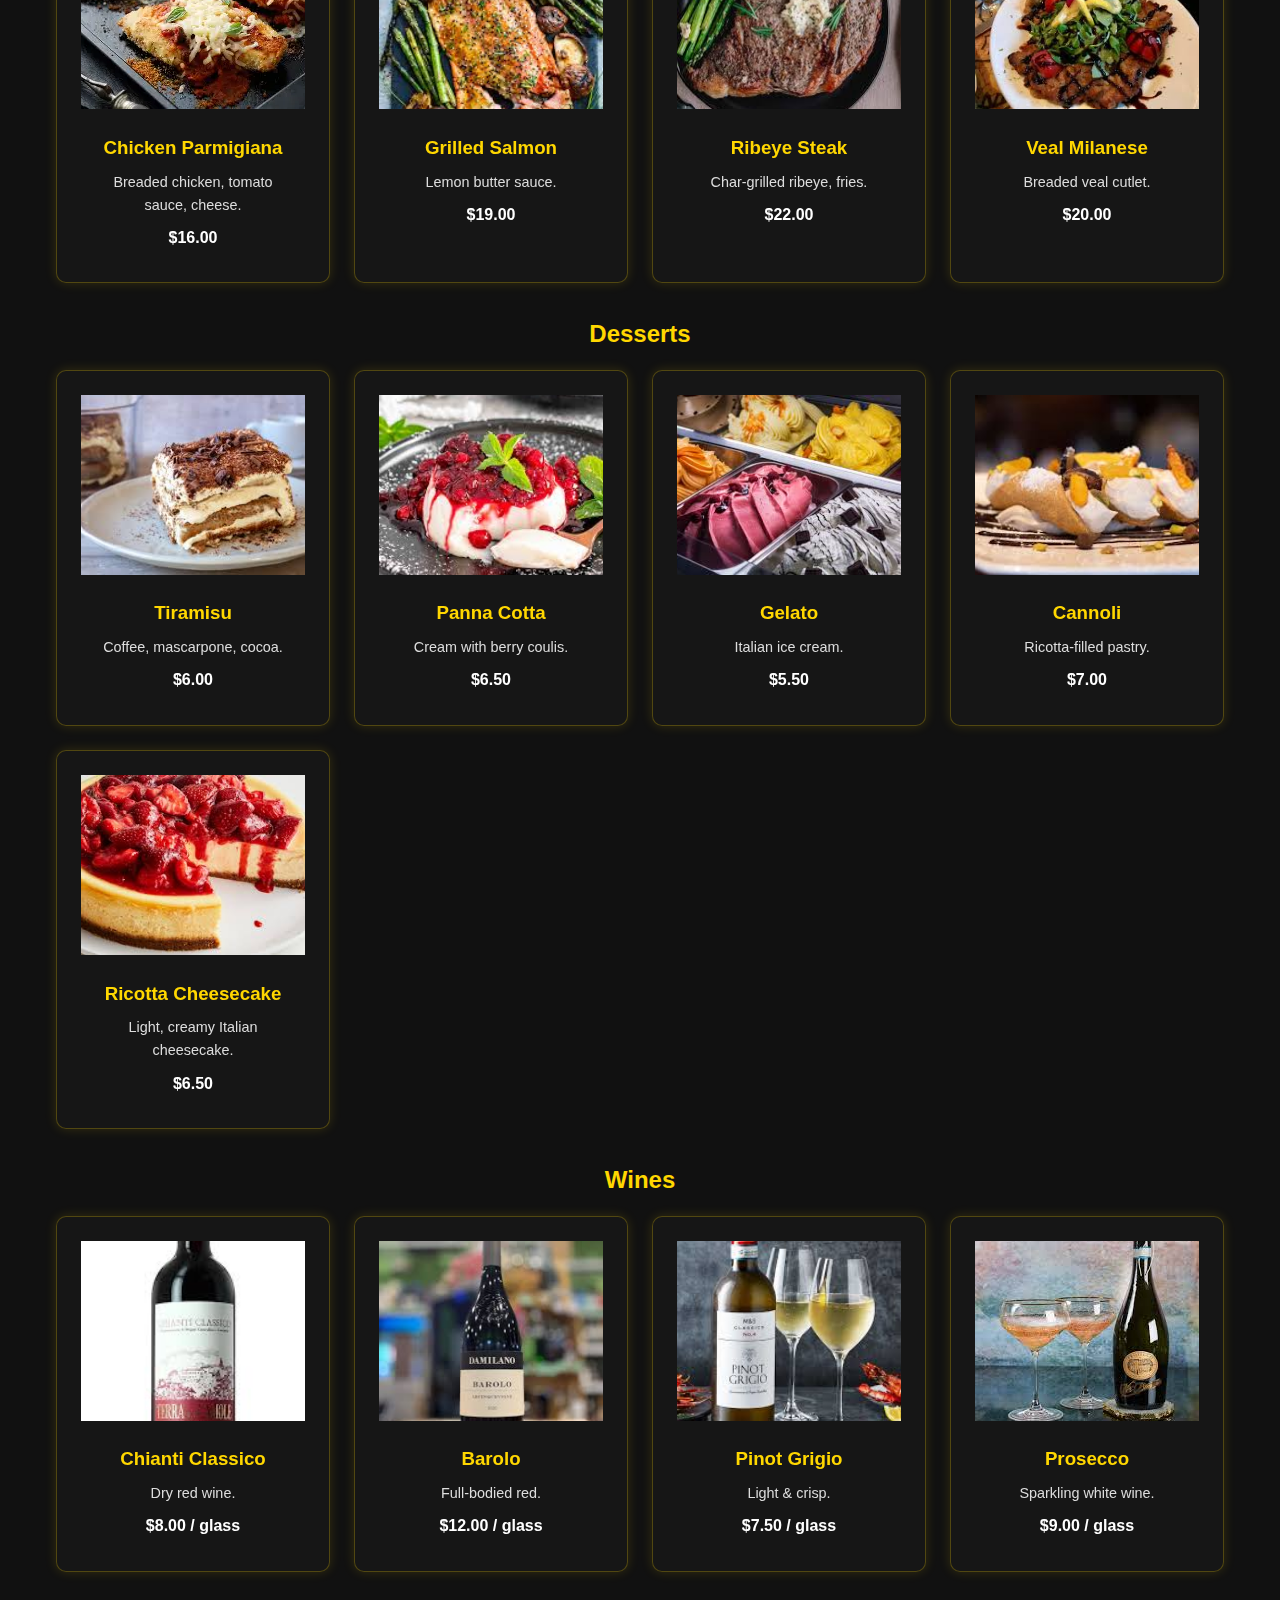
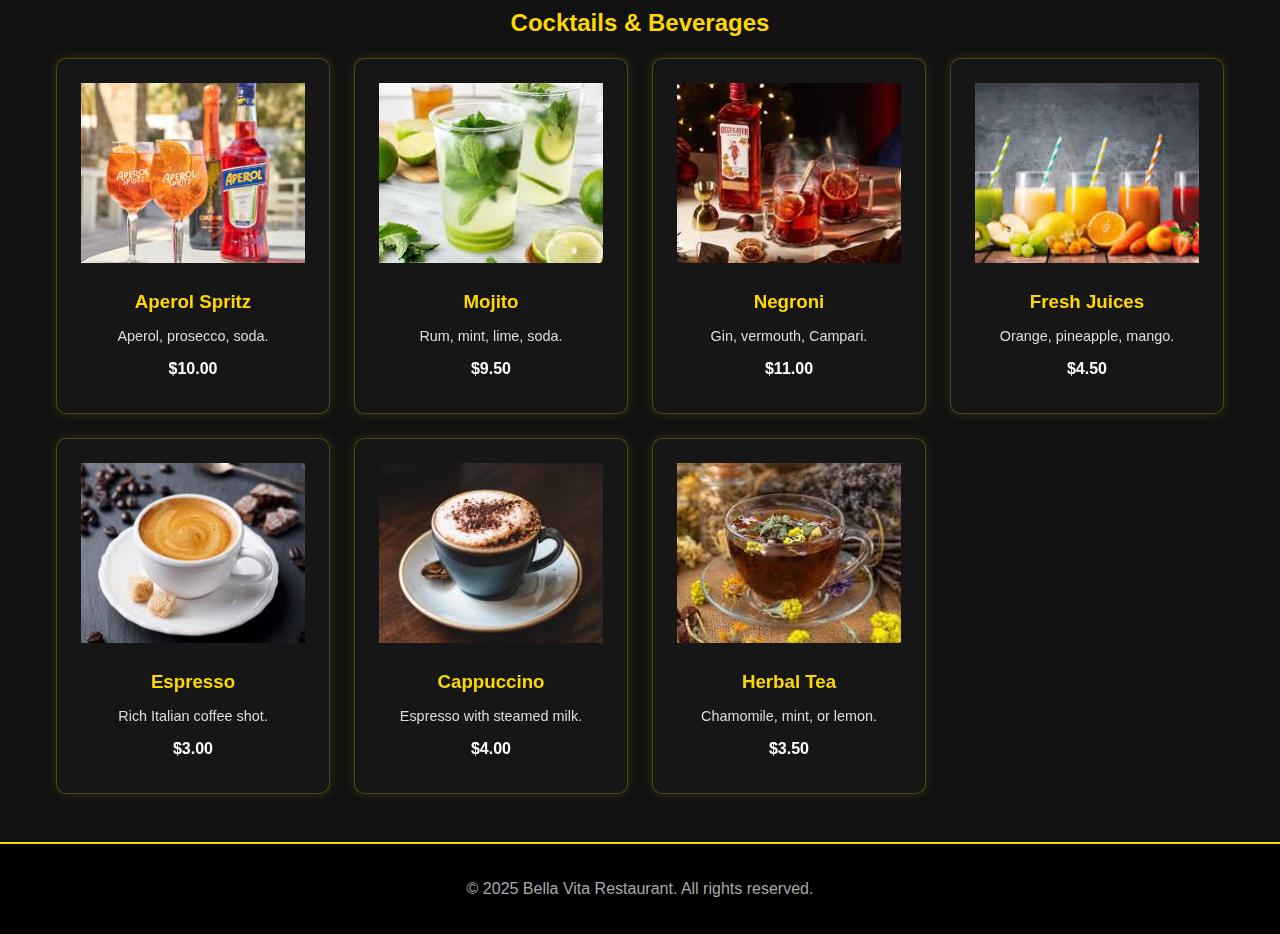
<file: menu.html>
<!DOCTYPE html>
<html lang="en">
<head>
  <meta charset="UTF-8">
  <meta name="viewport" content="width=device-width, initial-scale=1.0">
  <title>Bella Vita – Menu</title>
  <link rel="stylesheet" href="style.css">
</head>
<body>
<header>
  <div class="logo">🍷 Bella Vita</div>
  <nav>
    <ul>
      <li><a href="index.html">Home</a></li>
      <li><a href="menu.html" class="active">Menu</a></li>
      <li><a href="about.html">About Us</a></li>
    </ul>
  </nav>
</header>

<section class="hero hero-small">
  <h1>Our Ful Menu</h1>
  <p>Authentic Italian dining – explore our full range of dishes & drinks.</p>
</section>

<main class="container">

  <!-- Starters -->
  <h2>Starters</h2>
  <div class="grid">
    <div class="card"><img src="Bruschetta.jpeg"><h3>Bruschetta</h3><p>Grilled bread, tomato, basil, olive oil.</p><span>$6.00</span></div>
    <div class="card"><img src="Caprese Salad.jpeg"><h3>Caprese Salad</h3><p>Tomato, mozzarella & basil.</p><span>$7.50</span></div>
    <div class="card"><img src="Garlic Bread.jpeg"><h3>Garlic Bread</h3><p>Toasted baguette with garlic butter.</p><span>$5.00</span></div>
    <div class="card"><img src="Minestrone Soup.jpeg"><h3>Minestrone Soup</h3><p>Classic vegetable soup.</p><span>$8.00</span></div>
    <div class="card"><img src="Antipasto Platte.jpeg"><h3>Antipasto Platter</h3><p>Cured meats, olives, cheese.</p><span>$12.00</span></div>
    <div class="card"><img src="Stuffed Mushrooms.jpeg"><h3>Stuffed Mushrooms</h3><p>Garlic & herb cream filling.</p><span>$9.00</span></div>
  </div>

  <!-- Pizza -->
  <h2>Pizzas</h2>
  <div class="grid">
    <div class="card"><img src="Margherita Pizza.jpeg"><h3>Margherita</h3><p>Tomato, mozzarella, basil.</p><span>$12.00</span></div>
    <div class="card"><img src="Pepperoni Pizza.jpeg"><h3>Pepperoni Pizza</h3><p>Spicy pepperoni & mozzarella.</p><span>$14.00</span></div>
    <div class="card"><img src="Quattro Formaggi.jpeg"><h3>Quattro Formaggi</h3><p>Four cheese blend.</p><span>$15.00</span></div>
    <div class="card"><img src="Vegetarian Pizza.jpeg"><h3>Vegetarian Pizza</h3><p>Mixed vegetables & olives.</p><span>$13.50</span></div>
    <div class="card"><img src="Prosciutto Pizza.jpeg"><h3>Prosciutto Pizza</h3><p>Parma ham & arugula.</p><span>$16.00</span></div>
  </div>

  <!-- Pasta & Risotto -->
  <h2>Pasta & Risotto</h2>
  <div class="grid">
    <div class="card"><img src="Spaghetti Carbonara.jpeg"><h3>Carbonara</h3><p>Egg, pancetta, parmesan.</p><span>$13.50</span></div>
    <div class="card"><img src="Spaghetti Bolognese.jpeg"><h3>Spaghetti Bolognese</h3><p>Rich meat sauce.</p><span>$14.00</span></div>
    <div class="card"><img src="Lasagna.jpeg"><h3>Lasagna</h3><p>Layers of pasta & béchamel.</p><span>$14.50</span></div>
    <div class="card"><img src="Fettuccine Alfredo.jpeg"><h3>Fettuccine Alfredo</h3><p>Creamy parmesan sauce.</p><span>$13.00</span></div>
    <div class="card"><img src="Mushroom Risotto.jpeg"><h3>Mushroom Risotto</h3><p>Creamy porcini mushroom risotto.</p><span>$15.00</span></div>
    <div class="card"><img src="Seafood Pasta.jpeg"><h3>Seafood Pasta</h3><p>Linguine with prawns & mussels.</p><span>$18.00</span></div>
  </div>

  <!-- Mains -->
  <h2>Main Courses</h2>
  <div class="grid">
    <div class="card"><img src="Chicken Parmigiana.webp"><h3>Chicken Parmigiana</h3><p>Breaded chicken, tomato sauce, cheese.</p><span>$16.00</span></div>
    <div class="card"><img src="Grilled Salmon.jpeg"><h3>Grilled Salmon</h3><p>Lemon butter sauce.</p><span>$19.00</span></div>
    <div class="card"><img src="Ribeye Steak.jpeg"><h3>Ribeye Steak</h3><p>Char-grilled ribeye, fries.</p><span>$22.00</span></div>
    <div class="card"><img src="Veal Milanese.jpeg"><h3>Veal Milanese</h3><p>Breaded veal cutlet.</p><span>$20.00</span></div>
  </div>

  <!-- Desserts -->
  <h2>Desserts</h2>
  <div class="grid">
    <div class="card"><img src="Tiramisu.jpeg"><h3>Tiramisu</h3><p>Coffee, mascarpone, cocoa.</p><span>$6.00</span></div>
    <div class="card"><img src="Panna Cotta.jpeg"><h3>Panna Cotta</h3><p>Cream with berry coulis.</p><span>$6.50</span></div>
    <div class="card"><img src="Gelato.jpeg"><h3>Gelato</h3><p>Italian ice cream.</p><span>$5.50</span></div>
    <div class="card"><img src="Cannoli.jpeg"><h3>Cannoli</h3><p>Ricotta-filled pastry.</p><span>$7.00</span></div>
    <div class="card"><img src="Cheesecake.jpeg"><h3>Ricotta Cheesecake</h3><p>Light, creamy Italian cheesecake.</p><span>$6.50</span></div>
  </div>

  <!-- Wines -->
  <h2>Wines</h2>
  <div class="grid">
    <div class="card"><img src="Chianti Classico.jpeg"><h3>Chianti Classico</h3><p>Dry red wine.</p><span>$8.00 / glass</span></div>
    <div class="card"><img src="Barolo.jpeg"><h3>Barolo</h3><p>Full-bodied red.</p><span>$12.00 / glass</span></div>
    <div class="card"><img src="Pinot Grigio.jpeg"><h3>Pinot Grigio</h3><p>Light & crisp.</p><span>$7.50 / glass</span></div>
    <div class="card"><img src="Prosecco.jpeg"><h3>Prosecco</h3><p>Sparkling white wine.</p><span>$9.00 / glass</span></div>
  </div>

  <!-- Cocktails & Beverages -->
  <h2>Cocktails & Beverages</h2>
  <div class="grid">
    <div class="card"><img src="Aperol Spritz.jpeg"><h3>Aperol Spritz</h3><p>Aperol, prosecco, soda.</p><span>$10.00</span></div>
    <div class="card"><img src="Mojito.jpeg"><h3>Mojito</h3><p>Rum, mint, lime, soda.</p><span>$9.50</span></div>
    <div class="card"><img src="Negroni.jpeg"><h3>Negroni</h3><p>Gin, vermouth, Campari.</p><span>$11.00</span></div>
    <div class="card"><img src="Fresh Juice.jpeg"><h3>Fresh Juices</h3><p>Orange, pineapple, mango.</p><span>$4.50</span></div>
    <div class="card"><img src="Espresso.jpeg"><h3>Espresso</h3><p>Rich Italian coffee shot.</p><span>$3.00</span></div>
    <div class="card"><img src="Cappuccino.jpeg"><h3>Cappuccino</h3><p>Espresso with steamed milk.</p><span>$4.00</span></div>
    <div class="card"><img src="Herbal Tea.jpeg"><h3>Herbal Tea</h3><p>Chamomile, mint, or lemon.</p><span>$3.50</span></div>
  </div>

</main>

<footer>
  <p>&copy; 2025 Bella Vita Restaurant. All rights reserved.</p>
</footer>
</body>
</html>
</file>
<file: style.css>
/* ========================= */
/* General Reset & Base */
/* ========================= */
* {
  margin: 0;
  padding: 0;
  box-sizing: border-box;
}
body {
  font-family: "Poppins", sans-serif;
  background: #111;
  color: #fff;
  line-height: 1.6;
}

/* ========================= */
/* Header & Navigation */
header {
  display: flex;
  justify-content: space-between;
  align-items: center;
  padding: 1rem 3rem;
  background: #000;
  border-bottom: 2px solid gold;
}
.logo {
  font-size: 1.5rem;
  font-weight: bold;
  color: gold;
}
nav ul {
  list-style: none;
  display: flex;
  gap: 1.5rem;
}
nav a {
  text-decoration: none;
  color: #fff;
  font-weight: 500;
  transition: 0.3s;
}
nav a.active,
nav a:hover {
  color: gold;
  border-bottom: 2px solid gold;
  padding-bottom: 2px;
}

/* ========================= */
/* Hero Banner */
/* ========================= */
.hero {
  background: url("golden\ banner.jpg") center/cover no-repeat;
  height: 90vh;
  display: flex;
  justify-content: center;
  align-items: center;
  text-align: center;
}
.hero-small {
  height: 40vh;
}
.hero-text {
  background: rgba(26, 26, 26, 0.6);
  backdrop-filter: blur(8px);
  -webkit-backdrop-filter: blur(8px);
  border: 1px solid rgba(255, 215, 0, 0.25);
  border-radius: 12px;
  padding: 2rem 3rem;
  box-shadow: 0 0 12px rgba(255, 215, 0, 0.2);
}
.hero-text h1 {
  font-size: 3rem;
  color: gold;
}
.hero-text p {
  font-size: 1.2rem;
}
.btn {
  display: inline-block;
  margin-top: 1rem;
  padding: 0.8rem 2rem;
  background: gold;
  color: #111;
  font-weight: bold;
  border-radius: 5px;
  transition: 0.3s;
}
.btn:hover {
  background: #fff;
  color: gold;
}

/* ========================= */
/* Sections */
/* ========================= */
.container {
  max-width: 1200px;
  margin: 2rem auto;
  padding: 1rem;
}
h2 {
  margin: 2rem 0 1rem;
  color: gold;
  text-align: center;
}

/* ========================= */
/* Glass Effect (Reusable) */
/* ========================= */
.glass-box {
  background: rgba(26, 26, 26, 0.7);
  backdrop-filter: blur(8px);
  -webkit-backdrop-filter: blur(8px);
  border: 1px solid rgba(255, 215, 0, 0.3);
  border-radius: 12px;
  box-shadow: 0 0 15px rgba(255, 215, 0, 0.15);
  padding: 2rem;
}

/* About Section */
.about {
  background: rgba(26, 26, 26, 0.6);
  backdrop-filter: blur(8px);
  border: 1px solid rgba(255, 215, 0, 0.25);
  border-radius: 10px;
  box-shadow: 0 0 12px rgba(255, 215, 0, 0.15);
  padding: 2rem;
}
.about p {
  margin-bottom: 1rem;
}

/* ========================= */
/* Menu & Cards */
/* ========================= */
.grid {
  display: grid;
  grid-template-columns: repeat(auto-fit, minmax(250px, 1fr));
  gap: 1.5rem;
}
.card {
  background: rgba(26, 26, 26, 0.6);
  backdrop-filter: blur(8px);
  -webkit-backdrop-filter: blur(8px);
  border: 1px solid rgba(255, 215, 0, 0.25);
  border-radius: 10px;
  overflow: hidden;
  text-align: center;
  transition: transform 0.3s ease, box-shadow 0.3s ease;
}
.card:hover {
  transform: scale(1.05);
  box-shadow: 0 0 18px rgba(255, 215, 0, 0.35);
}
.card img {
  width: 100%;
  height: 180px;
  object-fit: cover;
}
.card h3 {
  margin: 1rem 0 0.5rem;
  color: gold;
}
.card p {
  padding: 0 1rem;
  font-size: 0.9rem;
  color: #ddd;
}
.card span {
  display: block;
  margin: 0.5rem 0;
  font-weight: bold;
}
button {
  background: gold;
  color: #111;
  padding: 0.5rem 1rem;
  border: none;
  cursor: pointer;
  border-radius: 5px;
  margin-bottom: 1rem;
  transition: 0.3s;
}
button:hover {
  background: #fff;
  color: gold;
}

/* ========================= */
/* Contact Page */
/* ========================= */
.contact {
  margin-top: 2rem;
}
.contact h2 {
  color: gold;
}
.contact-grid {
  display: grid;
  grid-template-columns: 1fr 1fr;
  gap: 2rem;
  margin-top: 1.5rem;
}
.contact-info {
  background: rgba(26, 26, 26, 0.7);
  backdrop-filter: blur(8px);
  border: 1px solid rgba(255, 215, 0, 0.25);
  border-radius: 12px;
  padding: 2rem;
  box-shadow: 0 0 12px rgba(255, 215, 0, 0.2);
}
.contact-info p {
  margin: 10px 0;
}
.contact-form {
  background: rgba(26, 26, 26, 0.7);
  backdrop-filter: blur(8px);
  border: 1px solid rgba(255, 215, 0, 0.25);
  border-radius: 12px;
  padding: 2rem;
  box-shadow: 0 0 12px rgba(255, 215, 0, 0.2);
}
.contact-form form {
  display: flex;
  flex-direction: column;
}
.contact-form label {
  margin-top: 10px;
  font-weight: bold;
}
.contact-form input,
.contact-form textarea {
  padding: 10px;
  margin-top: 5px;
  border: 1px solid #ccc;
  border-radius: 5px;
  background: #111;
  color: #fff;
}
.contact-form input:focus,
.contact-form textarea:focus {
  border: 1px solid gold;
  outline: none;
}
.contact-form button {
  margin-top: 15px;
  padding: 12px;
  background: gold;
  border: none;
  color: #111;
  font-size: 1rem;
  border-radius: 5px;
  cursor: pointer;
}
.contact-form button:hover {
  background: #fff;
  color: gold;
}

/* ========================= */
/* Map Section */
/* ========================= */
.map {
  margin-top: 2rem;
  background: rgba(26, 26, 26, 0.7);
  backdrop-filter: blur(8px);
  border: 1px solid rgba(255, 215, 0, 0.25);
  border-radius: 12px;
  padding: 1rem;
  box-shadow: 0 0 12px rgba(255, 215, 0, 0.2);
}
.map h2 {
  text-align: center;
  margin-bottom: 1rem;
  color: gold;
}
.map iframe {
  width: 100%;
  height: 350px;
  border: none;
  border-radius: 8px;
}

/* ========================= */
/* Footer */
/* ========================= */
footer {
  text-align: center;
  padding: 1.5rem;
  background: #000;
  border-top: 2px solid gold;
  margin-top: 2rem;
  color: #aaa;
}
footer p {
  margin: 0.5rem 0;
}
footer a {
  color: gold;
  text-decoration: none;
  transition: 0.3s;
}
footer a:hover {
  color: #fff;
}

/* ========================= */
/* GLASS EFFECT (Reusable) */
/* ========================= */
.glass-box {
  background: rgba(26, 26, 26, 0.7); /* dark transparent background */
  backdrop-filter: blur(8px);        /* blur effect */
  -webkit-backdrop-filter: blur(8px);
  border: 1px solid rgba(255, 215, 0, 0.3); /* subtle gold border */
  border-radius: 12px;
  box-shadow: 0 0 15px rgba(255, 215, 0, 0.15);
  padding: 2rem;
}

/* Apply to About, Home intro, Menu Cards */
.about,
.hero-text,
.card {
  background: rgba(26, 26, 26, 0.6);
  backdrop-filter: blur(8px);
  -webkit-backdrop-filter: blur(8px);
  border: 1px solid rgba(255, 215, 0, 0.25);
  border-radius: 10px;
  box-shadow: 0 0 12px rgba(255, 215, 0, 0.15);
  padding: 1.5rem;
}

/* Menu card specific tweak */
.card {
  transition: transform 0.3s ease, box-shadow 0.3s ease;
}

.card:hover {
  transform: scale(1.05);
  box-shadow: 0 0 18px rgba(255, 215, 0, 0.35);
}
</file>
